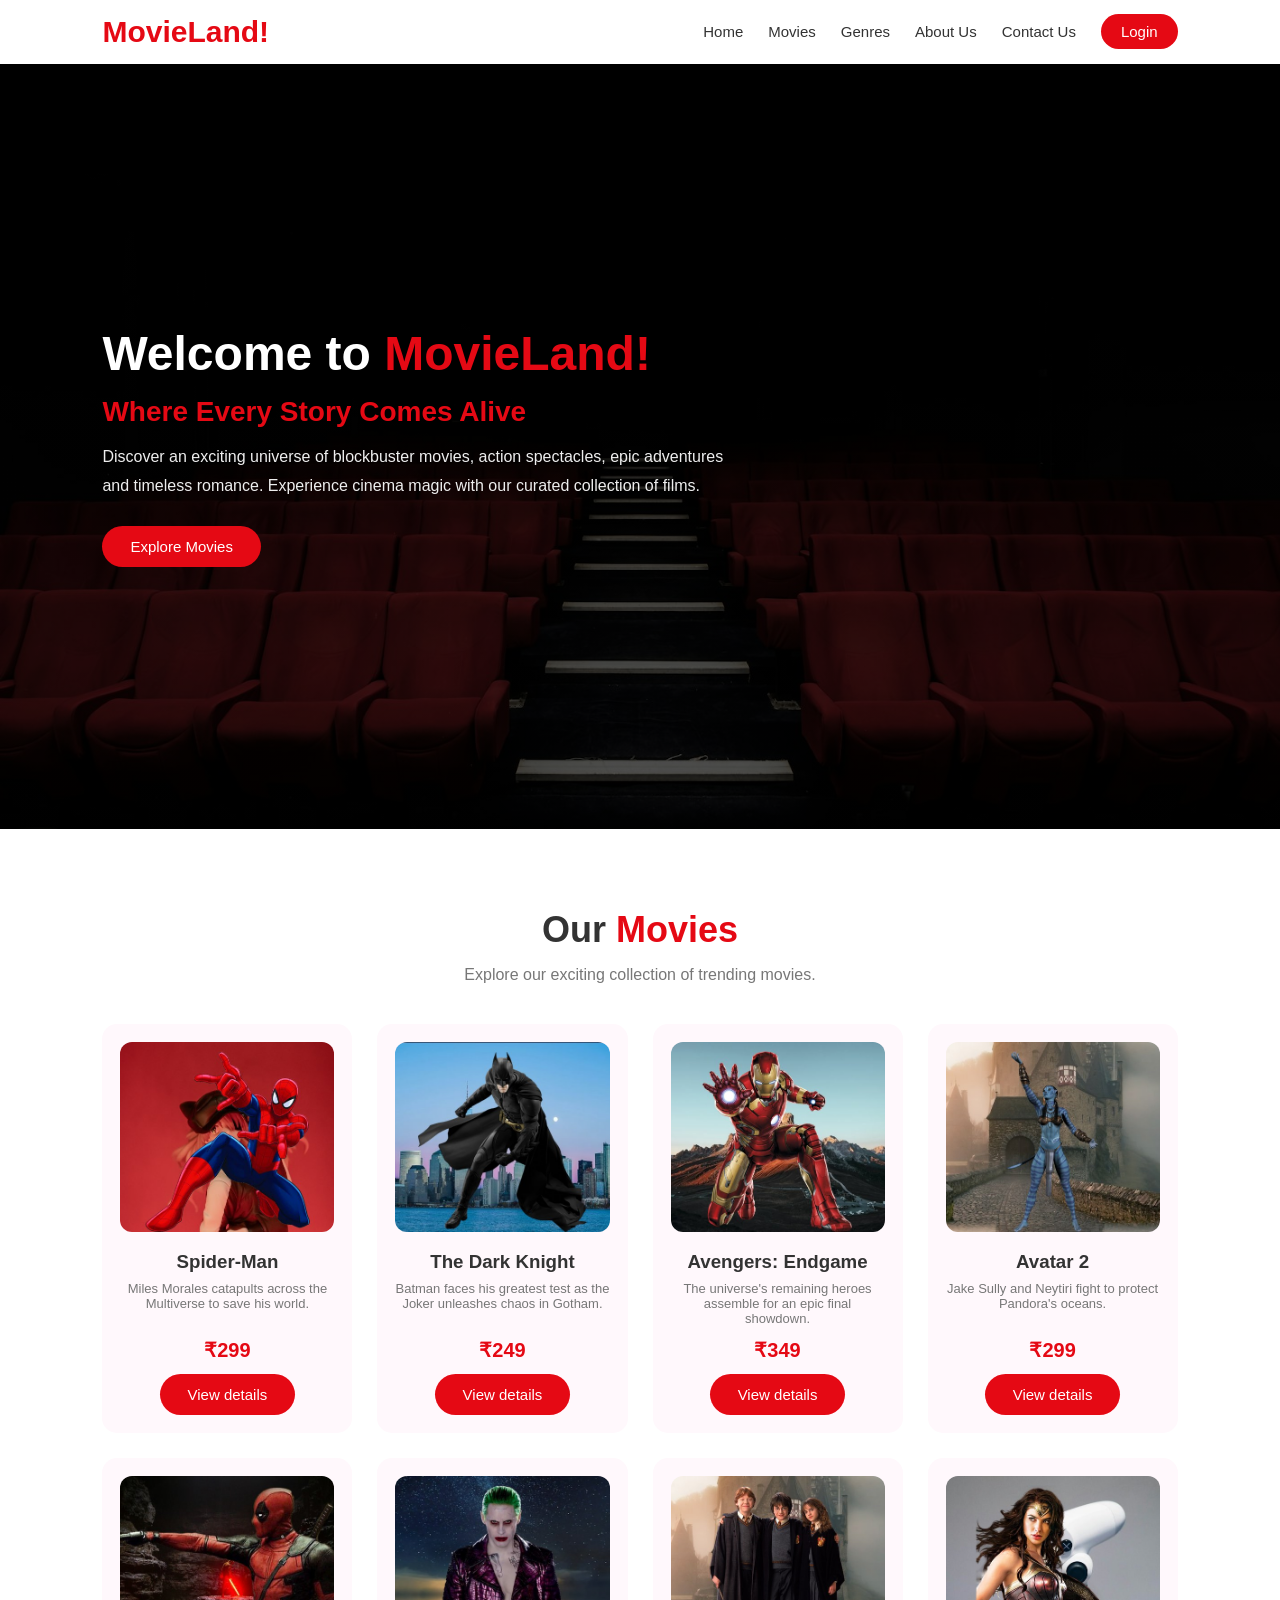
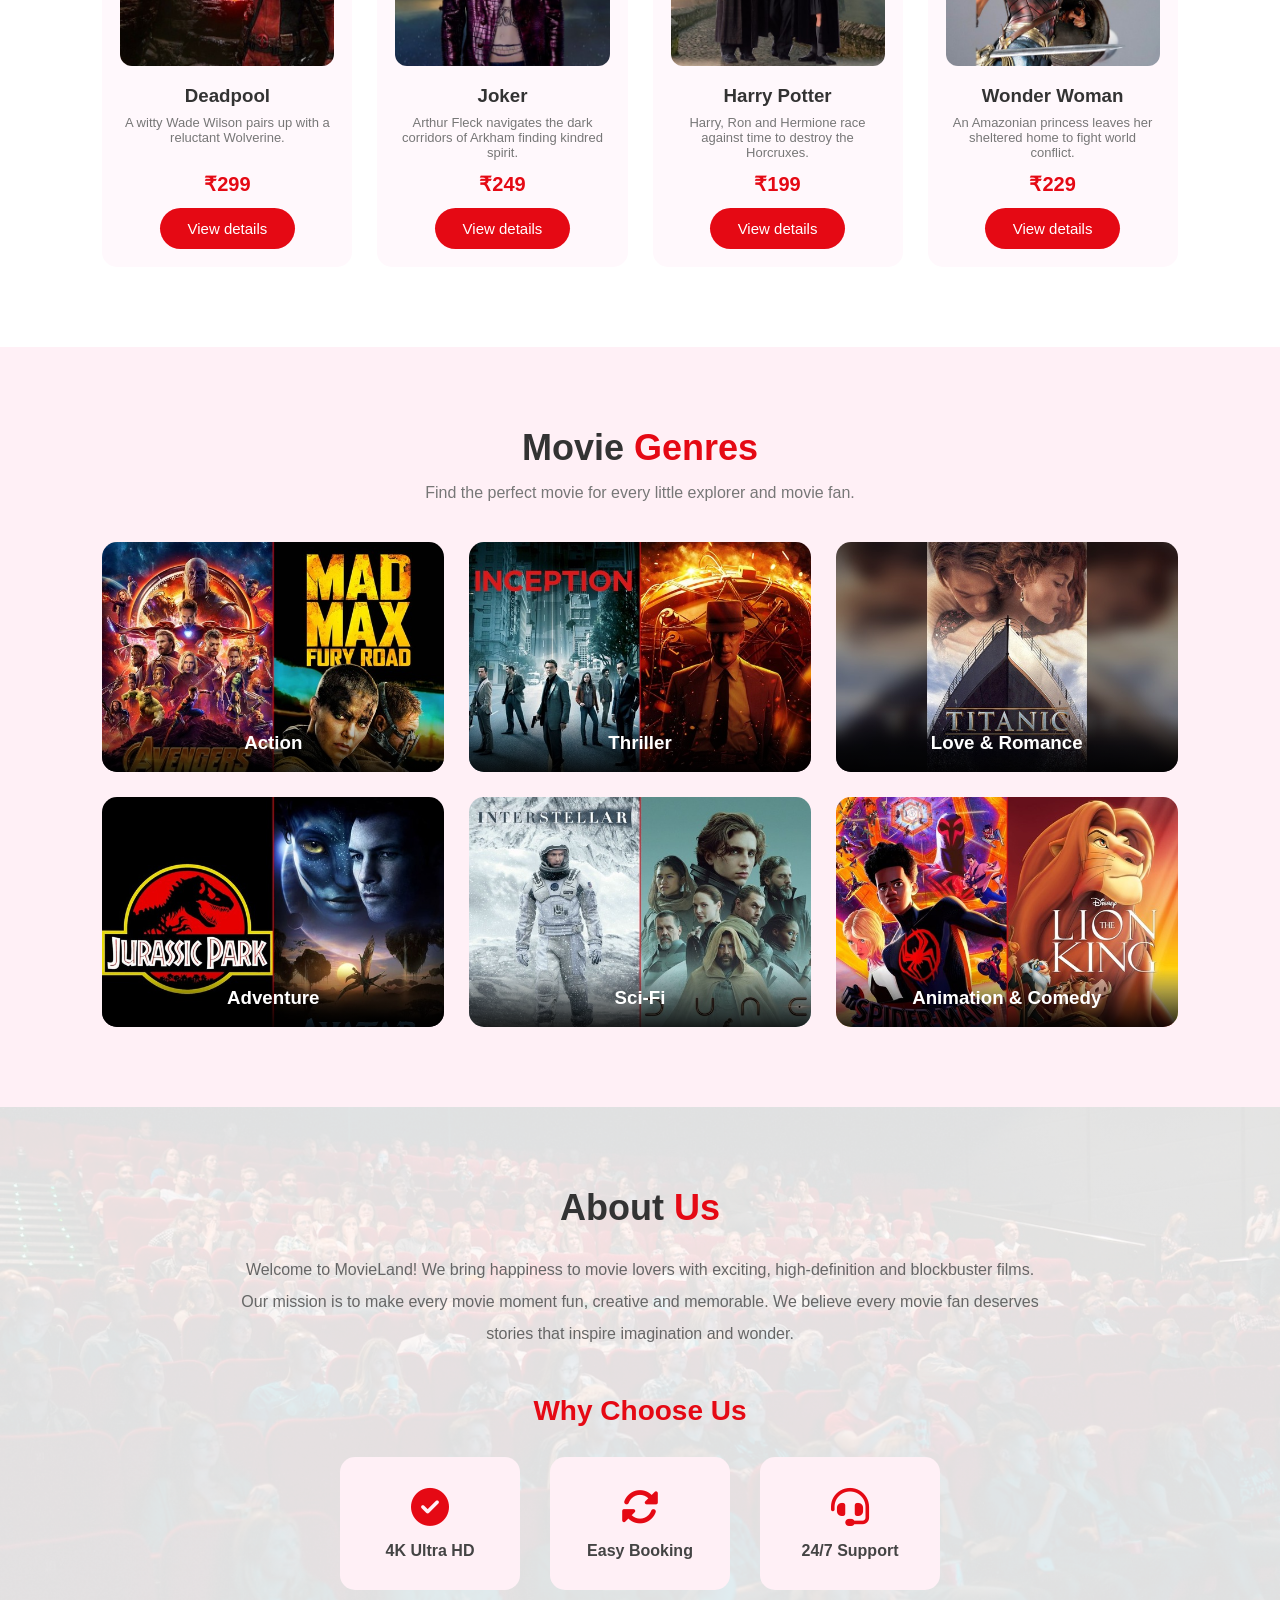
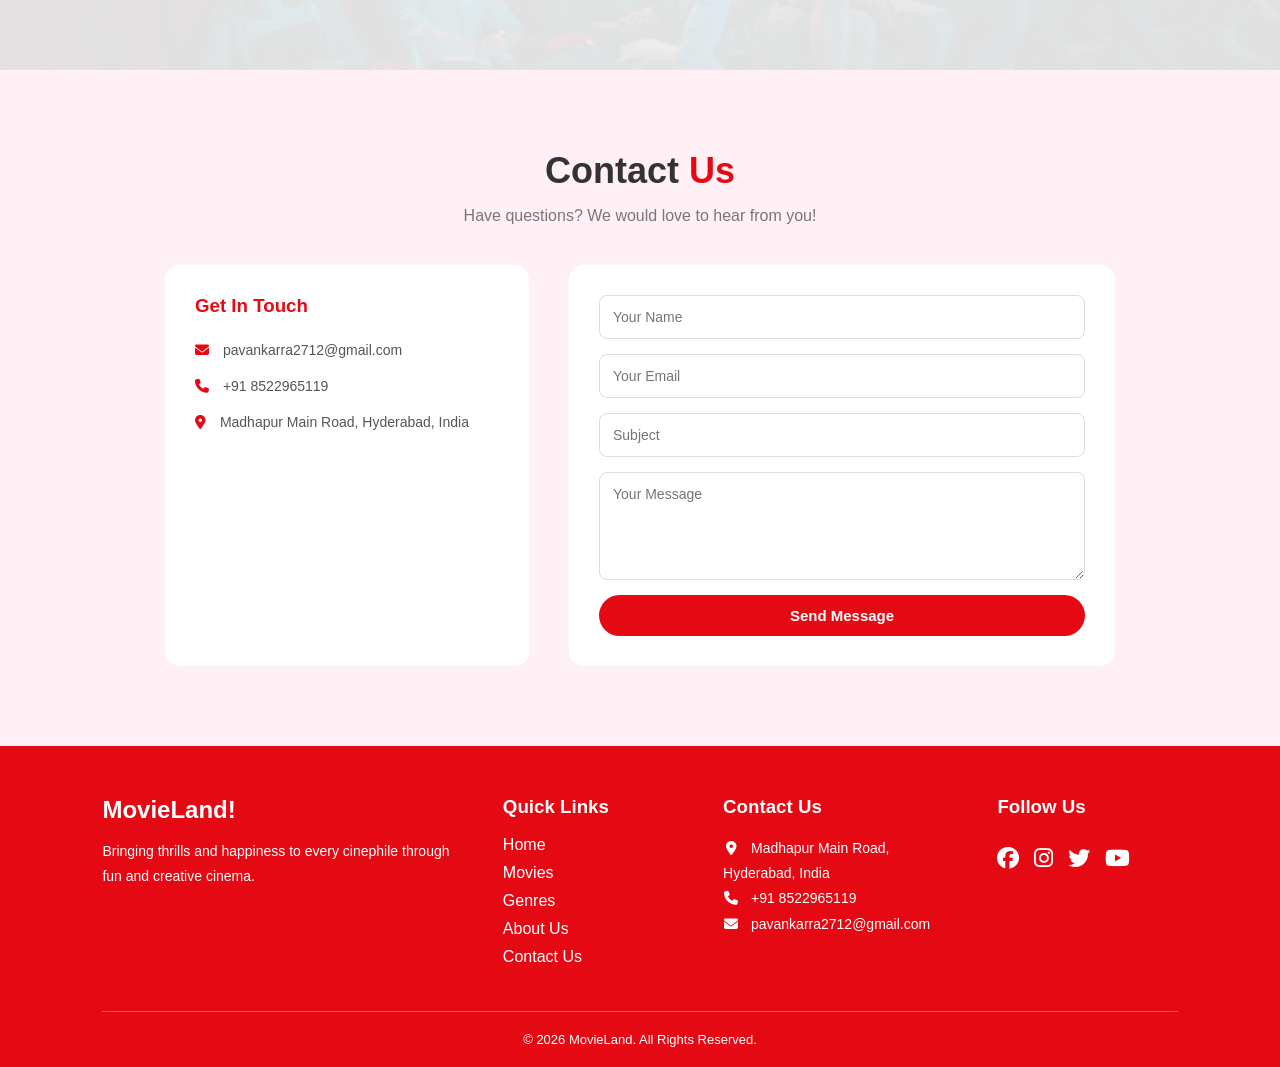
<file: index.html>
<!DOCTYPE html>
<html lang="en">
<head>
    <meta charset="UTF-8">
    <meta name="viewport" content="width=device-width, initial-scale=1.0">
    <title>MovieLand - The Ultimate Cinema Catalog</title>
    <link rel="stylesheet" href="style.css">
    <link rel="stylesheet" href="https://cdnjs.cloudflare.com/ajax/libs/font-awesome/6.5.2/css/all.min.css">
</head>

<body>

<nav class="navbar">
    <div class="logo"><b>MovieLand!</b></div>

    <input type="checkbox" id="menu-toggle">

    <label for="menu-toggle" class="menu-icon">
        <i class="fa-solid fa-bars"></i>
        <i class="fa-solid fa-xmark"></i>
    </label>

    <ul class="nav-links">
        <li><a href="#home">Home</a></li>
        <li><a href="#toys">Movies</a></li>
        <li><a href="#collections">Genres</a></li>
        <li><a href="#about">About Us</a></li>
        <li><a href="#contact">Contact Us</a></li>
        <li><a href="login.html" class="login-btn">Login</a></li>
    </ul>
</nav>


<section class="home" id="home">

    <div class="home-content">
        <h1>Welcome to <span>MovieLand!</span></h1>

        <h2>Where Every Story Comes Alive</h2>

        <p>
            Discover an exciting universe of blockbuster movies, action spectacles,
            epic adventures and timeless romance. Experience cinema magic with our
            curated collection of films.
        </p>

        <a href="#toys" class="btn">Explore Movies</a>
    </div>

</section>


<section class="toys" id="toys">

    <h2 class="heading">Our <span>Movies</span></h2>

    <p class="section-description">
        Explore our exciting collection of trending movies.
    </p>

    <div class="toy-container">

        <div class="toy-card">
            <img src="images/movie_spiderman.jpg" alt="Spider-Man">
            <h3>Spider-Man</h3>
            <p>Miles Morales catapults across the Multiverse to save his world.</p>
            <h4>₹299</h4>
            <a href="spiderman.html" class="btn">View details</a>
        </div>

        <div class="toy-card">
            <img src="images/movie_batman.jpg" alt="The Dark Knight">
            <h3>The Dark Knight</h3>
            <p>Batman faces his greatest test as the Joker unleashes chaos in Gotham.</p>
            <h4>₹249</h4>
            <a href="batman.html" class="btn">View details</a>
        </div>

        <div class="toy-card">
            <img src="images/movie_ironman.jpg" alt="Avengers: Endgame">
            <h3>Avengers: Endgame</h3>
            <p>The universe's remaining heroes assemble for an epic final showdown.</p>
            <h4>₹349</h4>
            <a href="avengers.html" class="btn">View details</a>
        </div>

        <div class="toy-card">
            <img src="images/movie_avatar.jpg" alt="Avatar: The Way of Water">
            <h3>Avatar 2</h3>
            <p>Jake Sully and Neytiri fight to protect Pandora's oceans.</p>
            <h4>₹299</h4>
            <a href="avatar.html" class="btn">View details</a>
        </div>

        <div class="toy-card">
            <img src="images/movie_deadpool.jpg" alt="Deadpool & Wolverine">
            <h3>Deadpool</h3>
            <p>A witty Wade Wilson pairs up with a reluctant Wolverine.</p>
            <h4>₹299</h4>
            <a href="deadpool.html" class="btn">View details</a>
        </div>

        <div class="toy-card">
            <img src="images/movie_joker.jpg" alt="Joker">
            <h3>Joker</h3>
            <p>Arthur Fleck navigates the dark corridors of Arkham finding kindred spirit.</p>
            <h4>₹249</h4>
            <a href="joker.html" class="btn">View details</a>
        </div>

        <div class="toy-card">
            <img src="images/movie_harrypotter.jpg" alt="Harry Potter">
            <h3>Harry Potter</h3>
            <p>Harry, Ron and Hermione race against time to destroy the Horcruxes.</p>
            <h4>₹199</h4>
            <a href="harrypotter.html" class="btn">View details</a>
        </div>

        <div class="toy-card">
            <img src="images/movie_wonderwoman.jpg" alt="Wonder Woman">
            <h3>Wonder Woman</h3>
            <p>An Amazonian princess leaves her sheltered home to fight world conflict.</p>
            <h4>₹229</h4>
            <a href="wonderwoman.html" class="btn">View details</a>
        </div>

    </div>
</section>

<section class="collections" id="collections">

    <h2 class="heading">Movie <span>Genres</span></h2>

    <p class="section-description">
        Find the perfect movie for every little explorer and movie fan.
    </p>

    <div class="collection-container">

        <div class="collection-card">
            <img src="images/genre_action.jpg" alt="Action Movies">
            <h3>Action</h3>
        </div>

        <div class="collection-card">
            <img src="images/genre_thriller.jpg" alt="Thriller Movies">
            <h3>Thriller</h3>
        </div>

        <div class="collection-card">
            <img src="images/genre_romance.jpg" alt="Love & Romance Movies">
            <h3>Love & Romance</h3>
        </div>

        <div class="collection-card">
            <img src="images/genre_adventure.jpg" alt="Adventure Movies">
            <h3>Adventure</h3>
        </div>

        <div class="collection-card">
            <img src="images/genre_scifi.jpg" alt="Sci-Fi Movies">
            <h3>Sci-Fi</h3>
        </div>

        <div class="collection-card">
            <img src="images/genre_animation.jpg" alt="Animation & Comedy Movies">
            <h3>Animation & Comedy</h3>
        </div>

    </div>
</section>


<!-- ABOUT US SECTION -->
<section class="about" id="about">

    <h2 class="heading">About <span>Us</span></h2>

    <div class="about-content">
        <p>
            Welcome to MovieLand! We bring happiness to movie lovers
            with exciting, high-definition and blockbuster films.

            Our mission is to make every movie moment fun,
            creative and memorable. We believe every movie fan
            deserves stories that inspire imagination and wonder.
        </p>
    </div>

    <!-- WHY CHOOSE US -->
    <div class="why-us">

        <h2>Why Choose Us</h2>

        <div class="features">

            <div class="feature">
                <span>
                    <i class="fa-solid fa-circle-check"></i>
                </span>
                <p>4K Ultra HD</p>
            </div>

            <div class="feature">
                <span>
                    <i class="fa-solid fa-rotate"></i>
                </span>
                <p>Easy Booking</p>
            </div>

            <div class="feature">
                <span>
                    <i class="fa-solid fa-headset"></i>
                </span>
                <p>24/7 Support</p>
            </div>

        </div>
    </div>

</section>


<!-- CONTACT SECTION -->
<section class="contact" id="contact">

    <h2 class="heading">Contact <span>Us</span></h2>

    <p class="section-description">
        Have questions? We would love to hear from you!
    </p>

    <div class="contact-container">

        <div class="contact-info">

            <h3>Get In Touch</h3>

            <p>
                <i class="fa-solid fa-envelope"></i>
                pavankarra2712@gmail.com
            </p>

            <p>
                <i class="fa-solid fa-phone"></i>
                +91 8522965119
            </p>

            <p>
                <i class="fa-solid fa-location-dot"></i>
                Madhapur Main Road, Hyderabad, India
            </p>

        </div>

        <form class="contact-form">

            <input type="text" placeholder="Your Name" required>

            <input type="email" placeholder="Your Email" required>

            <input type="text" placeholder="Subject">

            <textarea placeholder="Your Message" rows="5" required></textarea>

            <button type="submit" class="btn">Send Message</button>

        </form>

    </div>

</section>

<footer class="footer">

    <div class="footer-content">

        <div class="footer-box">
            <h2>MovieLand!</h2>
            <p>
                Bringing thrills and happiness to every cinephile
                through fun and creative cinema.
            </p>
        </div>

        <div class="footer-box">
            <h3>Quick Links</h3>
            <a href="#home">Home</a>
            <a href="#toys">Movies</a>
            <a href="#collections">Genres</a>
            <a href="#about">About Us</a>
            <a href="#contact">Contact Us</a>
        </div>

        <div class="footer-box">
            <h3>Contact Us</h3>
            <p><i class="fa-solid fa-location-dot"></i> Madhapur Main Road, Hyderabad, India</p>
            <p><i class="fa-solid fa-phone"></i> +91 8522965119</p>
            <p><i class="fa-solid fa-envelope"></i> pavankarra2712@gmail.com</p>
        </div>

        <div class="footer-box">
            <h3>Follow Us</h3>

            <div class="social-icons">
                <a href="#"><i class="fa-brands fa-facebook"></i></a>
                <a href="#"><i class="fa-brands fa-instagram"></i></a>
                <a href="#"><i class="fa-brands fa-twitter"></i></a>
                <a href="#"><i class="fa-brands fa-youtube"></i></a>
            </div>
        </div>

    </div>

    <div class="copyright">
        <p>©️ 2026 MovieLand. All Rights Reserved.</p>
    </div>

</footer>

<script>
    // Close mobile menu when an option is clicked or on scroll/swipe
    const menuToggle = document.getElementById('menu-toggle');
    const navLinks = document.querySelectorAll('.nav-links a');

    // 1. Hide menu when any nav option is clicked
    navLinks.forEach(link => {
        link.addEventListener('click', () => {
            if (menuToggle) {
                menuToggle.checked = false;
            }
        });
    });

    // 2. Hide menu when user scrolls down
    window.addEventListener('scroll', () => {
        if (menuToggle && menuToggle.checked) {
            menuToggle.checked = false;
        }
    });

    // 3. Hide menu when user swipes down on mobile touch screen
    let touchStartY = 0;
    window.addEventListener('touchstart', (e) => {
        touchStartY = e.touches[0].clientY;
    }, { passive: true });

    window.addEventListener('touchmove', (e) => {
        const touchCurrentY = e.touches[0].clientY;
        if (menuToggle && menuToggle.checked && (touchCurrentY - touchStartY > 15)) {
            menuToggle.checked = false;
        }
    }, { passive: true });

    // 4. Hide menu when tapping outside the navbar
    document.addEventListener('click', (e) => {
        if (menuToggle && menuToggle.checked && !e.target.closest('.navbar')) {
            menuToggle.checked = false;
        }
    });
</script>

</body>
</html>
</file>
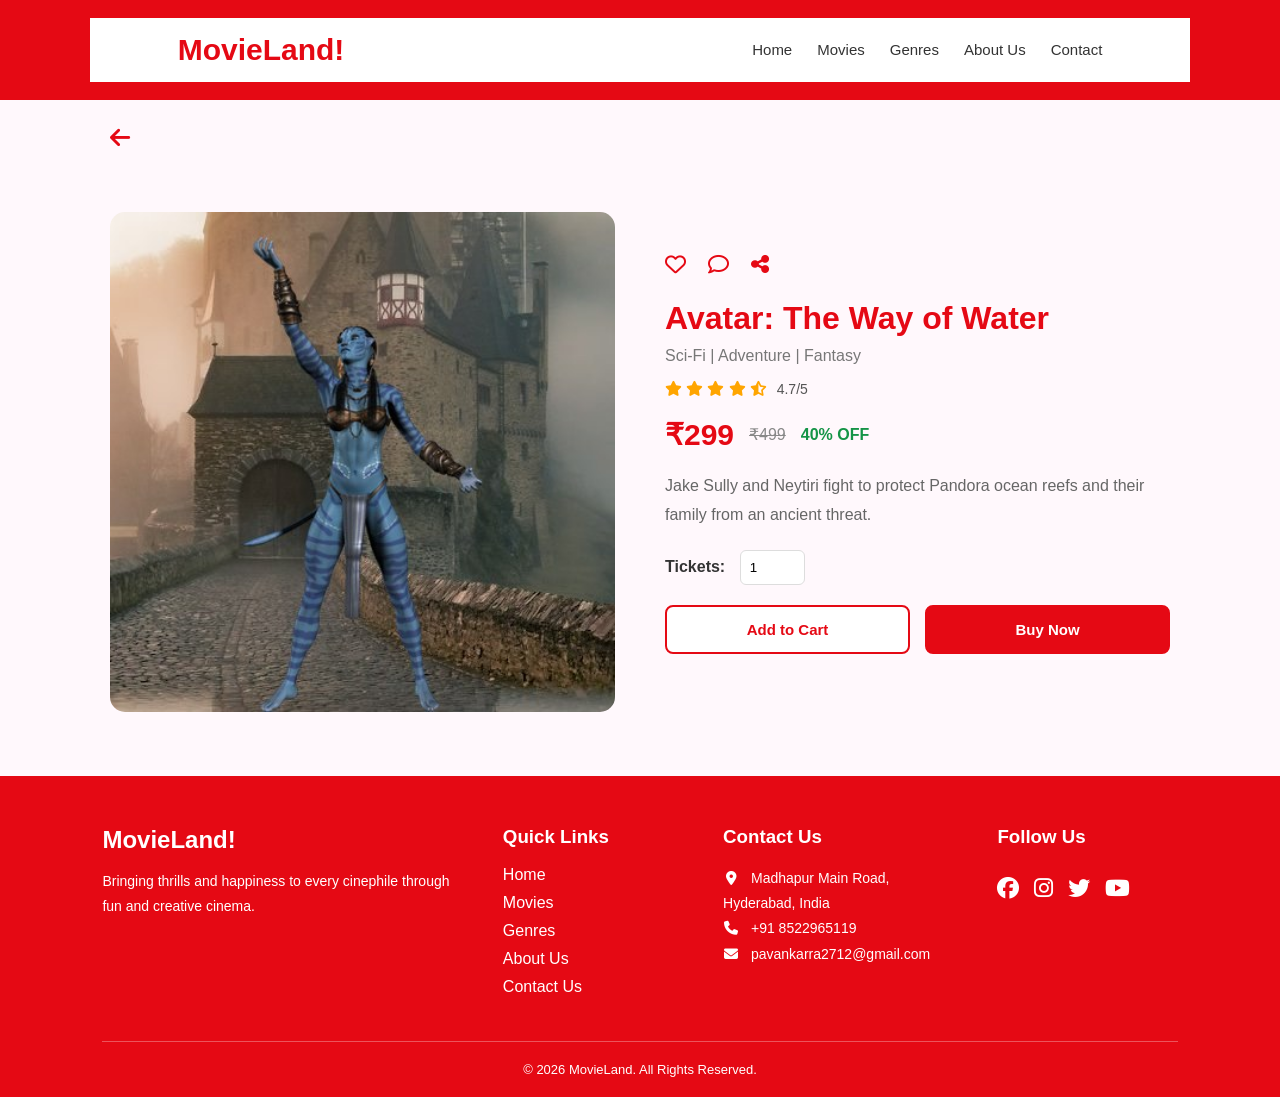
<file: avatar.html>
<!DOCTYPE html>
<html lang="en">

<head>
    <meta charset="UTF-8">
    <meta name="viewport" content="width=device-width, initial-scale=1.0">
    <title>MovieLand - Movie Details</title>
    <link rel="stylesheet" href="style.css">
    <link rel="stylesheet"
        href="https://cdnjs.cloudflare.com/ajax/libs/font-awesome/6.5.2/css/all.min.css">
</head>

<body>

    <header>
        <nav class="navbar">

            <h2 class="logo">
               MovieLand!
            </h2>

            <input type="checkbox" id="menu-toggle">

            <label for="menu-toggle" class="menu-icon">
                <i class="fa-solid fa-bars"></i>
                <i class="fa-solid fa-xmark"></i>
            </label>

            <ul class="nav-links">
                <li><a href="index.html">Home</a></li>
                <li><a href="index.html#toys">Movies</a></li>
                <li><a href="index.html#collections">Genres</a></li>
                <li><a href="index.html#about">About Us</a></li>
                <li><a href="contact.html">Contact</a></li>
            </ul>

        </nav>
    </header>


    <div class="goback">
        <a href="index.html">
            <i class="fa-solid fa-arrow-left"></i>
        </a>
    </div>


    <section class="product-container">

        <div class="product-image">
            <img id="toy-image" src="images/movie_avatar.jpg" alt="Avatar: The Way of Water">
        </div>

        <div class="product-details">

            <div class="brand">
                <i class="fa-regular fa-heart"></i>
                <i class="fa-regular fa-comment"></i>
                <i class="fa-solid fa-share-nodes"></i>
            </div>

            <h1 id="toy-name">Avatar: The Way of Water</h1>

            <p class="subtitle" id="toy-subtitle">
                Sci-Fi | Adventure | Fantasy
            </p>

            <div class="rating">
                <span>
                    <i class="fa-solid fa-star"></i>
                    <i class="fa-solid fa-star"></i>
                    <i class="fa-solid fa-star"></i>
                    <i class="fa-solid fa-star"></i>
                    <i class="fa-solid fa-star-half-stroke"></i>
                </span>

                <p>4.7/5</p>
            </div>

            <div class="price">
                <h2 id="toy-price">₹299</h2>
                <del id="old-price">₹499</del>
                <span class="discount" id="discount">40% OFF</span>
            </div>

            <p class="description" id="toy-description">
                Jake Sully and Neytiri fight to protect Pandora ocean reefs and their family from an ancient threat.
            </p>

            <div class="quantity">
                <label for="tickets">Tickets:</label>
                <input type="number" id="tickets" value="1" min="1" max="10">
            </div>

            <div class="buttons">

                <button class="cart-btn" onclick="addToCart()">
                    Add to Cart
                </button>

                <button class="buy-btn" onclick="buyNow()">
                    Buy Now
                </button>

            </div>

        </div>

    </section>

    <footer class="footer" id="contact">

        <div class="footer-content">

            <div class="footer-box">
                <h2>MovieLand!</h2>
                <p>
                    Bringing thrills and happiness to every cinephile
                    through fun and creative cinema.
                </p>
            </div>

            <div class="footer-box">
                <h3>Quick Links</h3>
                <a href="index.html#home">Home</a>
                <a href="index.html#toys">Movies</a>
                <a href="index.html#collections">Genres</a>
                <a href="index.html#about">About Us</a>
                <a href="contact.html">Contact Us</a>
            </div>

            <div class="footer-box">
                <h3>Contact Us</h3>
                <p><i class="fa-solid fa-location-dot"></i> Madhapur Main Road, Hyderabad, India</p>
                <p><i class="fa-solid fa-phone"></i> +91 8522965119</p>
                <p><i class="fa-solid fa-envelope"></i> pavankarra2712@gmail.com</p>
            </div>

            <div class="footer-box">
                <h3>Follow Us</h3>

                <div class="social-icons">
                    <a href="#"><i class="fa-brands fa-facebook"></i></a>
                    <a href="#"><i class="fa-brands fa-instagram"></i></a>
                    <a href="#"><i class="fa-brands fa-twitter"></i></a>
                    <a href="#"><i class="fa-brands fa-youtube"></i></a>
                </div>
            </div>

        </div>

        <div class="copyright">
            <p>©️ 2026 MovieLand. All Rights Reserved.</p>
        </div>

    </footer>

    <script>
        function addToCart() {
            alert("Added to cart successfully!");
        }

        function buyNow() {
            alert("Proceeding to ticket booking!");
        }

        // Close mobile menu when an option is clicked or on scroll/swipe
        const menuToggle = document.getElementById('menu-toggle');
        const navLinks = document.querySelectorAll('.nav-links a');

        navLinks.forEach(link => {
            link.addEventListener('click', () => {
                if (menuToggle) {
                    menuToggle.checked = false;
                }
            });
        });

        window.addEventListener('scroll', () => {
            if (menuToggle && menuToggle.checked) {
                menuToggle.checked = false;
            }
        });

        let touchStartY = 0;
        window.addEventListener('touchstart', (e) => {
            touchStartY = e.touches[0].clientY;
        }, { passive: true });

        window.addEventListener('touchmove', (e) => {
            const touchCurrentY = e.touches[0].clientY;
            if (menuToggle && menuToggle.checked && (touchCurrentY - touchStartY > 15)) {
                menuToggle.checked = false;
            }
        }, { passive: true });

        document.addEventListener('click', (e) => {
            if (menuToggle && menuToggle.checked && !e.target.closest('.navbar')) {
                menuToggle.checked = false;
            }
        });

    </script>

</body>
</html>
</file>
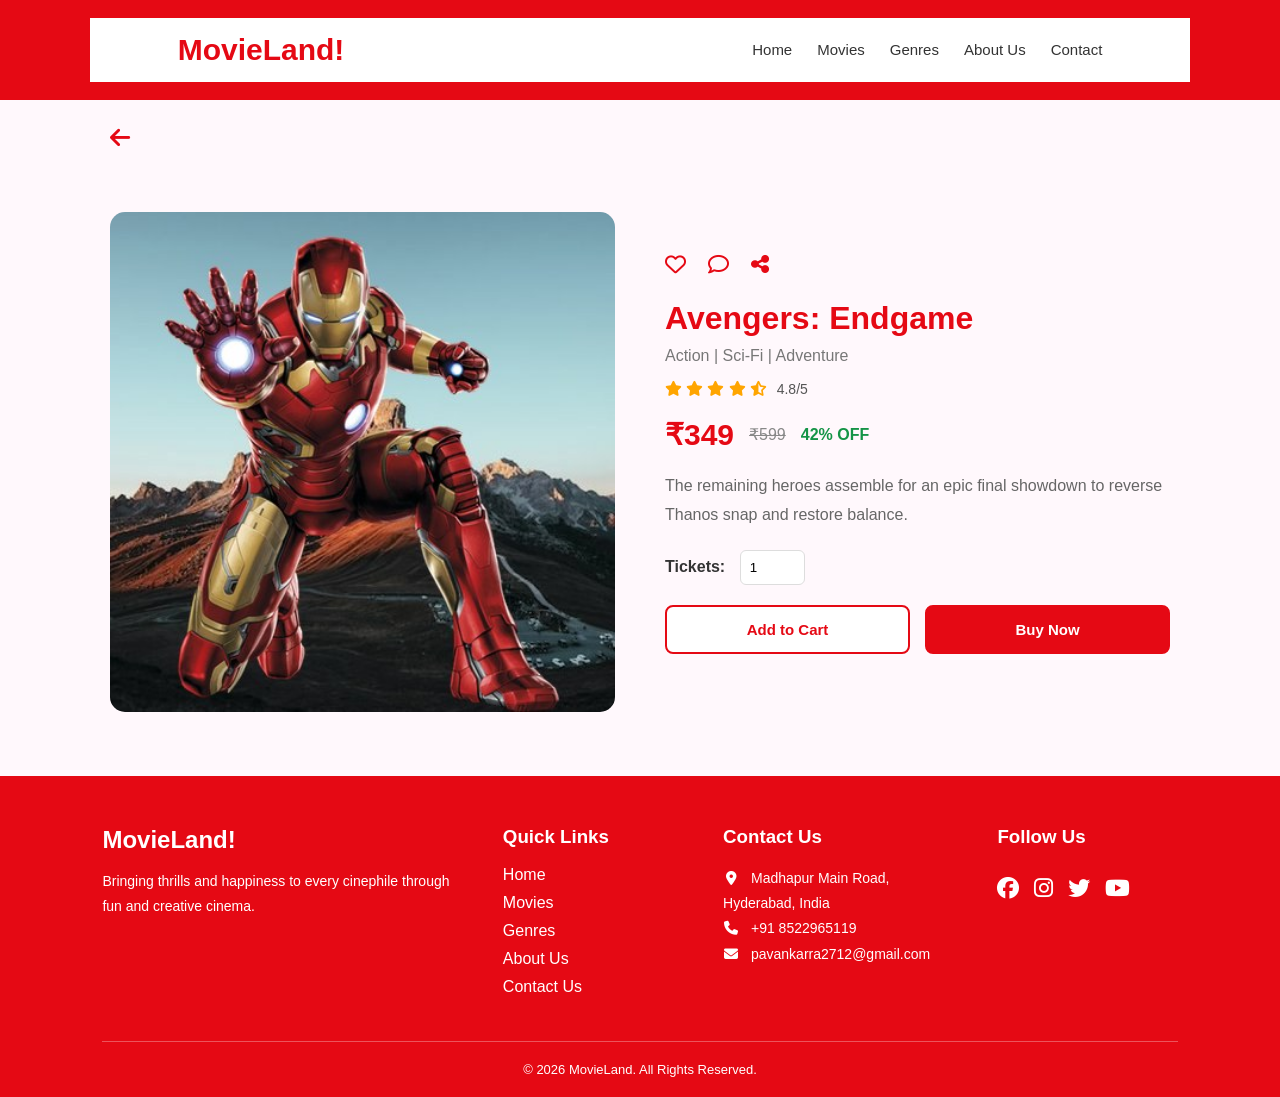
<file: avengers.html>
<!DOCTYPE html>
<html lang="en">

<head>
    <meta charset="UTF-8">
    <meta name="viewport" content="width=device-width, initial-scale=1.0">
    <title>MovieLand - Movie Details</title>
    <link rel="stylesheet" href="style.css">
    <link rel="stylesheet"
        href="https://cdnjs.cloudflare.com/ajax/libs/font-awesome/6.5.2/css/all.min.css">
</head>

<body>

    <header>
        <nav class="navbar">

            <h2 class="logo">
               MovieLand!
            </h2>

            <input type="checkbox" id="menu-toggle">

            <label for="menu-toggle" class="menu-icon">
                <i class="fa-solid fa-bars"></i>
                <i class="fa-solid fa-xmark"></i>
            </label>

            <ul class="nav-links">
                <li><a href="index.html">Home</a></li>
                <li><a href="index.html#toys">Movies</a></li>
                <li><a href="index.html#collections">Genres</a></li>
                <li><a href="index.html#about">About Us</a></li>
                <li><a href="contact.html">Contact</a></li>
            </ul>

        </nav>
    </header>


    <div class="goback">
        <a href="index.html">
            <i class="fa-solid fa-arrow-left"></i>
        </a>
    </div>


    <section class="product-container">

        <div class="product-image">
            <img id="toy-image" src="images/movie_ironman.jpg" alt="Avengers: Endgame">
        </div>

        <div class="product-details">

            <div class="brand">
                <i class="fa-regular fa-heart"></i>
                <i class="fa-regular fa-comment"></i>
                <i class="fa-solid fa-share-nodes"></i>
            </div>

            <h1 id="toy-name">Avengers: Endgame</h1>

            <p class="subtitle" id="toy-subtitle">
                Action | Sci-Fi | Adventure
            </p>

            <div class="rating">
                <span>
                    <i class="fa-solid fa-star"></i>
                    <i class="fa-solid fa-star"></i>
                    <i class="fa-solid fa-star"></i>
                    <i class="fa-solid fa-star"></i>
                    <i class="fa-solid fa-star-half-stroke"></i>
                </span>

                <p>4.8/5</p>
            </div>

            <div class="price">
                <h2 id="toy-price">₹349</h2>
                <del id="old-price">₹599</del>
                <span class="discount" id="discount">42% OFF</span>
            </div>

            <p class="description" id="toy-description">
                The remaining heroes assemble for an epic final showdown to reverse Thanos snap and restore balance.
            </p>

            <div class="quantity">
                <label for="tickets">Tickets:</label>
                <input type="number" id="tickets" value="1" min="1" max="10">
            </div>

            <div class="buttons">

                <button class="cart-btn" onclick="addToCart()">
                    Add to Cart
                </button>

                <button class="buy-btn" onclick="buyNow()">
                    Buy Now
                </button>

            </div>

        </div>

    </section>

    <footer class="footer" id="contact">

        <div class="footer-content">

            <div class="footer-box">
                <h2>MovieLand!</h2>
                <p>
                    Bringing thrills and happiness to every cinephile
                    through fun and creative cinema.
                </p>
            </div>

            <div class="footer-box">
                <h3>Quick Links</h3>
                <a href="index.html#home">Home</a>
                <a href="index.html#toys">Movies</a>
                <a href="index.html#collections">Genres</a>
                <a href="index.html#about">About Us</a>
                <a href="contact.html">Contact Us</a>
            </div>

            <div class="footer-box">
                <h3>Contact Us</h3>
                <p><i class="fa-solid fa-location-dot"></i> Madhapur Main Road, Hyderabad, India</p>
                <p><i class="fa-solid fa-phone"></i> +91 8522965119</p>
                <p><i class="fa-solid fa-envelope"></i> pavankarra2712@gmail.com</p>
            </div>

            <div class="footer-box">
                <h3>Follow Us</h3>

                <div class="social-icons">
                    <a href="#"><i class="fa-brands fa-facebook"></i></a>
                    <a href="#"><i class="fa-brands fa-instagram"></i></a>
                    <a href="#"><i class="fa-brands fa-twitter"></i></a>
                    <a href="#"><i class="fa-brands fa-youtube"></i></a>
                </div>
            </div>

        </div>

        <div class="copyright">
            <p>©️ 2026 MovieLand. All Rights Reserved.</p>
        </div>

    </footer>

    <script>
        function addToCart() {
            alert("Added to cart successfully!");
        }

        function buyNow() {
            alert("Proceeding to ticket booking!");
        }

        // Close mobile menu when an option is clicked or on scroll/swipe
        const menuToggle = document.getElementById('menu-toggle');
        const navLinks = document.querySelectorAll('.nav-links a');

        navLinks.forEach(link => {
            link.addEventListener('click', () => {
                if (menuToggle) {
                    menuToggle.checked = false;
                }
            });
        });

        window.addEventListener('scroll', () => {
            if (menuToggle && menuToggle.checked) {
                menuToggle.checked = false;
            }
        });

        let touchStartY = 0;
        window.addEventListener('touchstart', (e) => {
            touchStartY = e.touches[0].clientY;
        }, { passive: true });

        window.addEventListener('touchmove', (e) => {
            const touchCurrentY = e.touches[0].clientY;
            if (menuToggle && menuToggle.checked && (touchCurrentY - touchStartY > 15)) {
                menuToggle.checked = false;
            }
        }, { passive: true });

        document.addEventListener('click', (e) => {
            if (menuToggle && menuToggle.checked && !e.target.closest('.navbar')) {
                menuToggle.checked = false;
            }
        });

    </script>

</body>
</html>
</file>
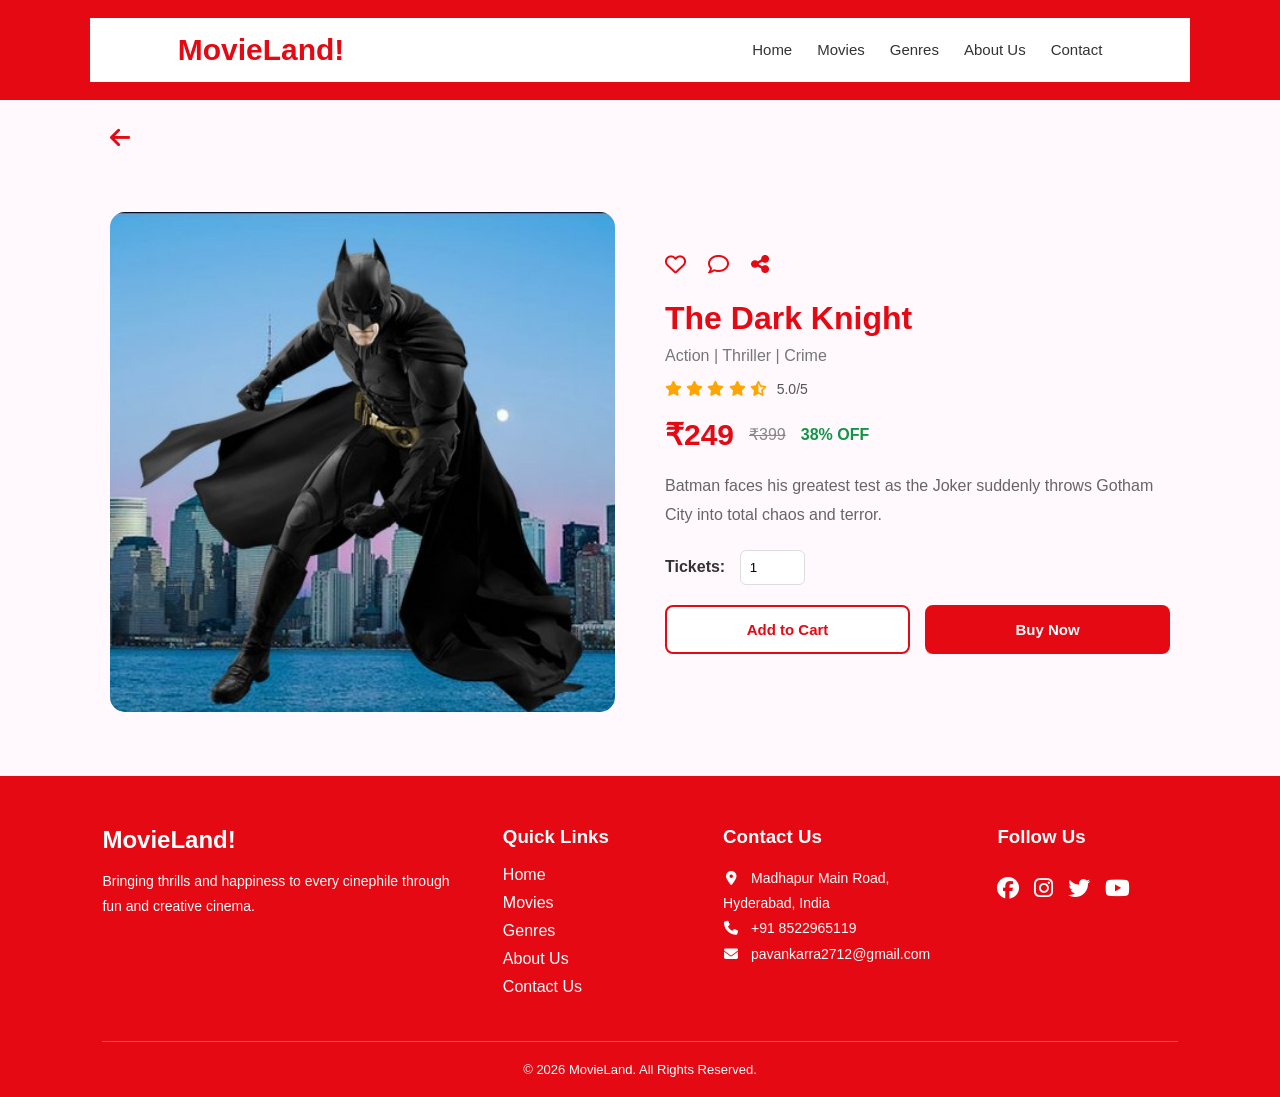
<file: batman.html>
<!DOCTYPE html>
<html lang="en">

<head>
    <meta charset="UTF-8">
    <meta name="viewport" content="width=device-width, initial-scale=1.0">
    <title>MovieLand - Movie Details</title>
    <link rel="stylesheet" href="style.css">
    <link rel="stylesheet"
        href="https://cdnjs.cloudflare.com/ajax/libs/font-awesome/6.5.2/css/all.min.css">
</head>

<body>

    <header>
        <nav class="navbar">

            <h2 class="logo">
               MovieLand!
            </h2>

            <input type="checkbox" id="menu-toggle">

            <label for="menu-toggle" class="menu-icon">
                <i class="fa-solid fa-bars"></i>
                <i class="fa-solid fa-xmark"></i>
            </label>

            <ul class="nav-links">
                <li><a href="index.html">Home</a></li>
                <li><a href="index.html#toys">Movies</a></li>
                <li><a href="index.html#collections">Genres</a></li>
                <li><a href="index.html#about">About Us</a></li>
                <li><a href="contact.html">Contact</a></li>
            </ul>

        </nav>
    </header>


    <div class="goback">
        <a href="index.html">
            <i class="fa-solid fa-arrow-left"></i>
        </a>
    </div>


    <section class="product-container">

        <div class="product-image">
            <img id="toy-image" src="images/movie_batman.jpg" alt="The Dark Knight">
        </div>

        <div class="product-details">

            <div class="brand">
                <i class="fa-regular fa-heart"></i>
                <i class="fa-regular fa-comment"></i>
                <i class="fa-solid fa-share-nodes"></i>
            </div>

            <h1 id="toy-name">The Dark Knight</h1>

            <p class="subtitle" id="toy-subtitle">
                Action | Thriller | Crime
            </p>

            <div class="rating">
                <span>
                    <i class="fa-solid fa-star"></i>
                    <i class="fa-solid fa-star"></i>
                    <i class="fa-solid fa-star"></i>
                    <i class="fa-solid fa-star"></i>
                    <i class="fa-solid fa-star-half-stroke"></i>
                </span>

                <p>5.0/5</p>
            </div>

            <div class="price">
                <h2 id="toy-price">₹249</h2>
                <del id="old-price">₹399</del>
                <span class="discount" id="discount">38% OFF</span>
            </div>

            <p class="description" id="toy-description">
                Batman faces his greatest test as the Joker suddenly throws Gotham City into total chaos and terror.
            </p>

            <div class="quantity">
                <label for="tickets">Tickets:</label>
                <input type="number" id="tickets" value="1" min="1" max="10">
            </div>

            <div class="buttons">

                <button class="cart-btn" onclick="addToCart()">
                    Add to Cart
                </button>

                <button class="buy-btn" onclick="buyNow()">
                    Buy Now
                </button>

            </div>

        </div>

    </section>

    <footer class="footer" id="contact">

        <div class="footer-content">

            <div class="footer-box">
                <h2>MovieLand!</h2>
                <p>
                    Bringing thrills and happiness to every cinephile
                    through fun and creative cinema.
                </p>
            </div>

            <div class="footer-box">
                <h3>Quick Links</h3>
                <a href="index.html#home">Home</a>
                <a href="index.html#toys">Movies</a>
                <a href="index.html#collections">Genres</a>
                <a href="index.html#about">About Us</a>
                <a href="contact.html">Contact Us</a>
            </div>

            <div class="footer-box">
                <h3>Contact Us</h3>
                <p><i class="fa-solid fa-location-dot"></i> Madhapur Main Road, Hyderabad, India</p>
                <p><i class="fa-solid fa-phone"></i> +91 8522965119</p>
                <p><i class="fa-solid fa-envelope"></i> pavankarra2712@gmail.com</p>
            </div>

            <div class="footer-box">
                <h3>Follow Us</h3>

                <div class="social-icons">
                    <a href="#"><i class="fa-brands fa-facebook"></i></a>
                    <a href="#"><i class="fa-brands fa-instagram"></i></a>
                    <a href="#"><i class="fa-brands fa-twitter"></i></a>
                    <a href="#"><i class="fa-brands fa-youtube"></i></a>
                </div>
            </div>

        </div>

        <div class="copyright">
            <p>©️ 2026 MovieLand. All Rights Reserved.</p>
        </div>

    </footer>

    <script>
        function addToCart() {
            alert("Added to cart successfully!");
        }

        function buyNow() {
            alert("Proceeding to ticket booking!");
        }

        // Close mobile menu when an option is clicked or on scroll/swipe
        const menuToggle = document.getElementById('menu-toggle');
        const navLinks = document.querySelectorAll('.nav-links a');

        navLinks.forEach(link => {
            link.addEventListener('click', () => {
                if (menuToggle) {
                    menuToggle.checked = false;
                }
            });
        });

        window.addEventListener('scroll', () => {
            if (menuToggle && menuToggle.checked) {
                menuToggle.checked = false;
            }
        });

        let touchStartY = 0;
        window.addEventListener('touchstart', (e) => {
            touchStartY = e.touches[0].clientY;
        }, { passive: true });

        window.addEventListener('touchmove', (e) => {
            const touchCurrentY = e.touches[0].clientY;
            if (menuToggle && menuToggle.checked && (touchCurrentY - touchStartY > 15)) {
                menuToggle.checked = false;
            }
        }, { passive: true });

        document.addEventListener('click', (e) => {
            if (menuToggle && menuToggle.checked && !e.target.closest('.navbar')) {
                menuToggle.checked = false;
            }
        });

    </script>

</body>
</html>
</file>
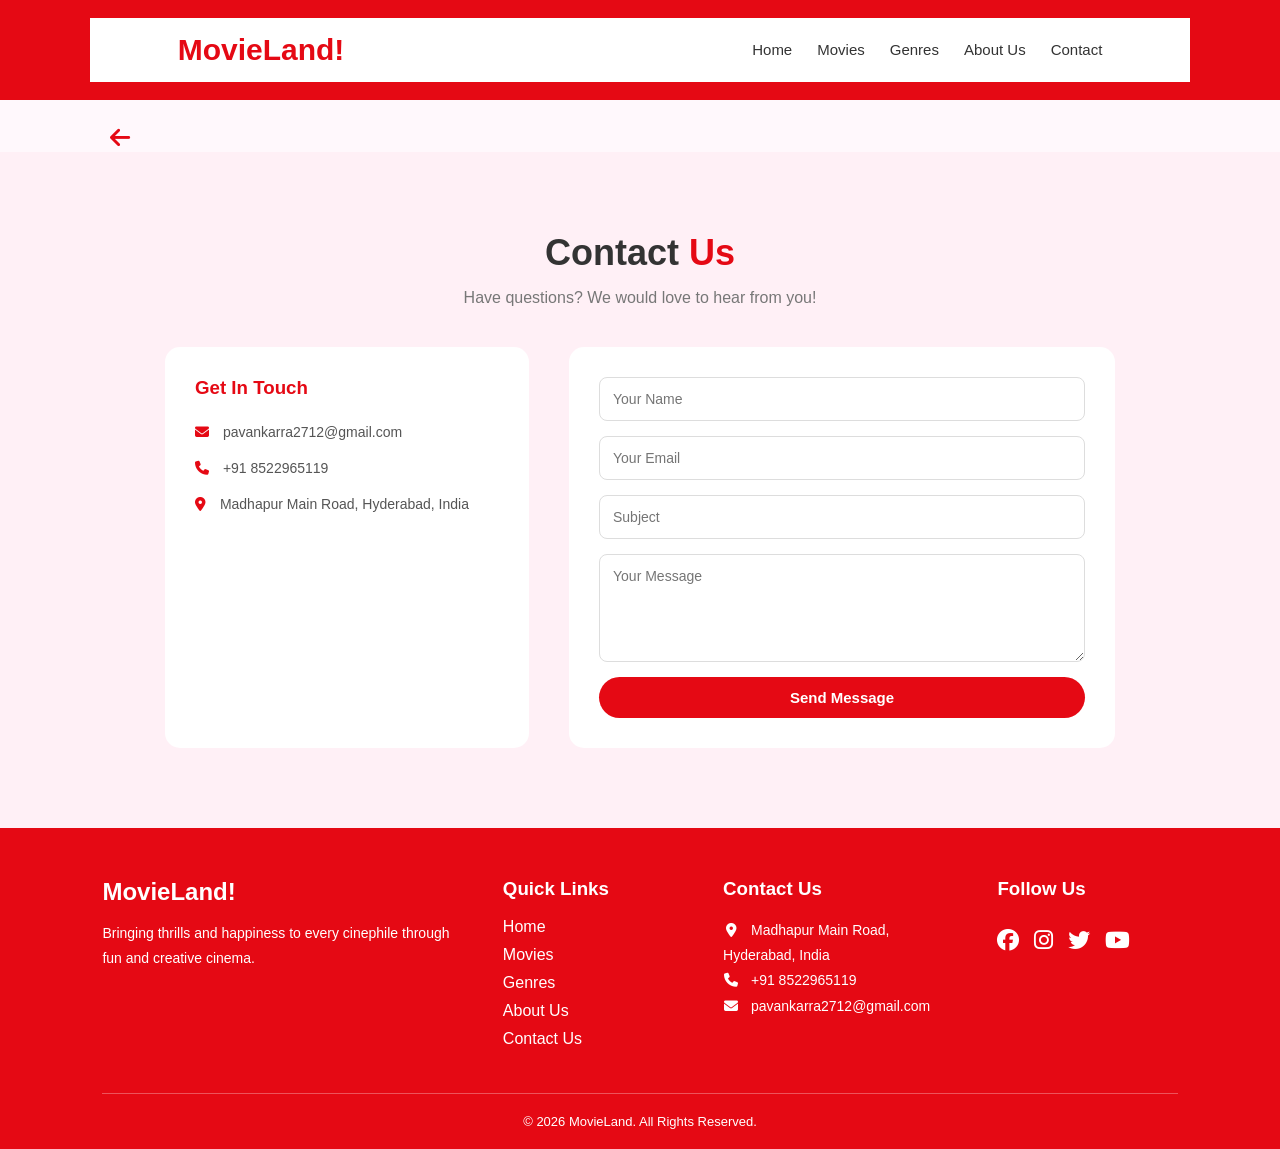
<file: contact.html>
<!DOCTYPE html>
<html lang="en">
<head>
    <meta charset="UTF-8">
    <meta name="viewport" content="width=device-width, initial-scale=1.0">
    <title>MovieLand - Contact Us</title>
    <link rel="stylesheet" href="style.css">
    <link rel="stylesheet" href="https://cdnjs.cloudflare.com/ajax/libs/font-awesome/6.5.2/css/all.min.css">
</head>

<body>

<header>
    <nav class="navbar">
        <h2 class="logo">
           MovieLand!
        </h2>

        <input type="checkbox" id="menu-toggle">

        <label for="menu-toggle" class="menu-icon">
            <i class="fa-solid fa-bars"></i>
            <i class="fa-solid fa-xmark"></i>
        </label>

        <ul class="nav-links">
            <li><a href="index.html">Home</a></li>
            <li><a href="index.html#toys">Movies</a></li>
            <li><a href="index.html#collections">Genres</a></li>
            <li><a href="index.html#about">About Us</a></li>
            <li><a href="contact.html">Contact</a></li>
        </ul>
    </nav>
</header>

<div class="goback">
    <a href="index.html">
        <i class="fa-solid fa-arrow-left"></i>
    </a>
</div>

<section class="contact">

    <h2 class="heading">Contact <span>Us</span></h2>

    <p class="section-description">
        Have questions? We would love to hear from you!
    </p>

    <div class="contact-container">

        <div class="contact-info">

            <h3>Get In Touch</h3>

            <p>
                <i class="fa-solid fa-envelope"></i>
                pavankarra2712@gmail.com
            </p>

            <p>
                <i class="fa-solid fa-phone"></i>
                +91 8522965119
            </p>

            <p>
                <i class="fa-solid fa-location-dot"></i>
                Madhapur Main Road, Hyderabad, India
            </p>

        </div>

        <form class="contact-form">

            <input type="text" placeholder="Your Name" required>

            <input type="email" placeholder="Your Email" required>

            <input type="text" placeholder="Subject">

            <textarea placeholder="Your Message" rows="5" required></textarea>

            <button type="submit" class="btn">Send Message</button>

        </form>

    </div>

</section>

<footer class="footer" id="contact">

    <div class="footer-content">

        <div class="footer-box">
            <h2>MovieLand!</h2>
            <p>
                Bringing thrills and happiness to every cinephile
                through fun and creative cinema.
            </p>
        </div>

        <div class="footer-box">
            <h3>Quick Links</h3>
            <a href="index.html#home">Home</a>
            <a href="index.html#toys">Movies</a>
            <a href="index.html#collections">Genres</a>
            <a href="index.html#about">About Us</a>
            <a href="contact.html">Contact Us</a>
        </div>

        <div class="footer-box">
            <h3>Contact Us</h3>
            <p><i class="fa-solid fa-location-dot"></i> Madhapur Main Road, Hyderabad, India</p>
            <p><i class="fa-solid fa-phone"></i> +91 8522965119</p>
            <p><i class="fa-solid fa-envelope"></i> pavankarra2712@gmail.com</p>
        </div>

        <div class="footer-box">
            <h3>Follow Us</h3>

            <div class="social-icons">
                <a href="#"><i class="fa-brands fa-facebook"></i></a>
                <a href="#"><i class="fa-brands fa-instagram"></i></a>
                <a href="#"><i class="fa-brands fa-twitter"></i></a>
                <a href="#"><i class="fa-brands fa-youtube"></i></a>
            </div>
        </div>

    </div>

    <div class="copyright">
        <p>©️ 2026 MovieLand. All Rights Reserved.</p>
    </div>

</footer>

<script>
    // Close mobile menu when an option is clicked or on scroll/swipe
    const menuToggle = document.getElementById('menu-toggle');
    const navLinks = document.querySelectorAll('.nav-links a');

    // 1. Hide menu when any nav option is clicked
    navLinks.forEach(link => {
        link.addEventListener('click', () => {
            if (menuToggle) {
                menuToggle.checked = false;
            }
        });
    });

    // 2. Hide menu when user scrolls down
    window.addEventListener('scroll', () => {
        if (menuToggle && menuToggle.checked) {
            menuToggle.checked = false;
        }
    });

    // 3. Hide menu when user swipes down on mobile touch screen
    let touchStartY = 0;
    window.addEventListener('touchstart', (e) => {
        touchStartY = e.touches[0].clientY;
    }, { passive: true });

    window.addEventListener('touchmove', (e) => {
        const touchCurrentY = e.touches[0].clientY;
        if (menuToggle && menuToggle.checked && (touchCurrentY - touchStartY > 15)) {
            menuToggle.checked = false;
        }
    }, { passive: true });

    // 4. Hide menu when tapping outside the navbar
    document.addEventListener('click', (e) => {
        if (menuToggle && menuToggle.checked && !e.target.closest('.navbar')) {
            menuToggle.checked = false;
        }
    });
</script>

</body>
</html>
</file>
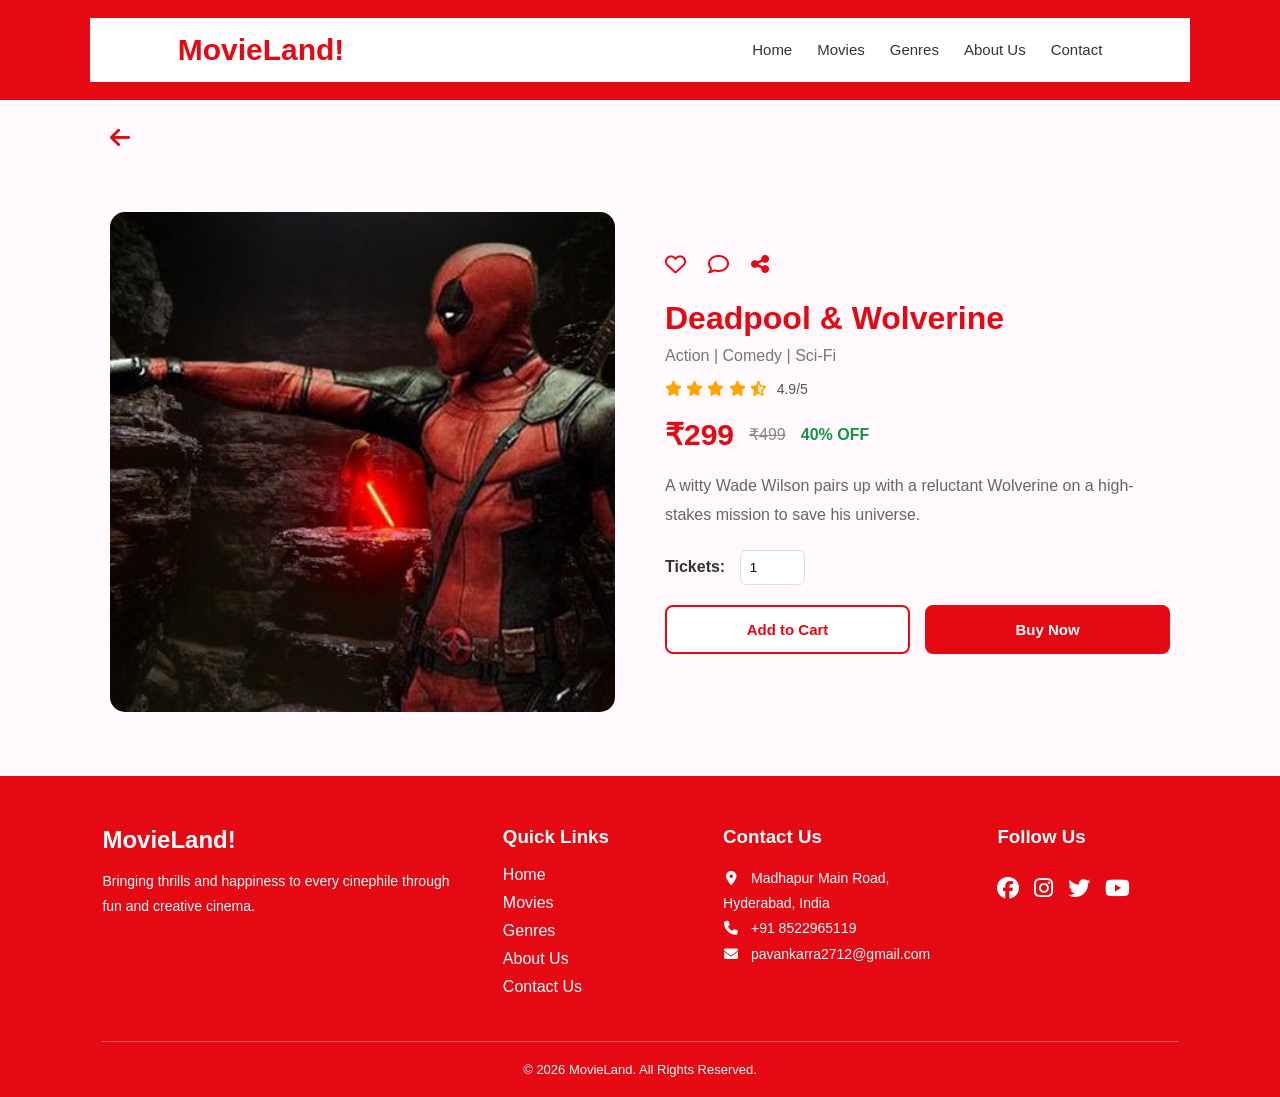
<file: deadpool.html>
<!DOCTYPE html>
<html lang="en">

<head>
    <meta charset="UTF-8">
    <meta name="viewport" content="width=device-width, initial-scale=1.0">
    <title>MovieLand - Movie Details</title>
    <link rel="stylesheet" href="style.css">
    <link rel="stylesheet"
        href="https://cdnjs.cloudflare.com/ajax/libs/font-awesome/6.5.2/css/all.min.css">
</head>

<body>

    <header>
        <nav class="navbar">

            <h2 class="logo">
               MovieLand!
            </h2>

            <input type="checkbox" id="menu-toggle">

            <label for="menu-toggle" class="menu-icon">
                <i class="fa-solid fa-bars"></i>
                <i class="fa-solid fa-xmark"></i>
            </label>

            <ul class="nav-links">
                <li><a href="index.html">Home</a></li>
                <li><a href="index.html#toys">Movies</a></li>
                <li><a href="index.html#collections">Genres</a></li>
                <li><a href="index.html#about">About Us</a></li>
                <li><a href="contact.html">Contact</a></li>
            </ul>

        </nav>
    </header>


    <div class="goback">
        <a href="index.html">
            <i class="fa-solid fa-arrow-left"></i>
        </a>
    </div>


    <section class="product-container">

        <div class="product-image">
            <img id="toy-image" src="images/movie_deadpool.jpg" alt="Deadpool & Wolverine">
        </div>

        <div class="product-details">

            <div class="brand">
                <i class="fa-regular fa-heart"></i>
                <i class="fa-regular fa-comment"></i>
                <i class="fa-solid fa-share-nodes"></i>
            </div>

            <h1 id="toy-name">Deadpool & Wolverine</h1>

            <p class="subtitle" id="toy-subtitle">
                Action | Comedy | Sci-Fi
            </p>

            <div class="rating">
                <span>
                    <i class="fa-solid fa-star"></i>
                    <i class="fa-solid fa-star"></i>
                    <i class="fa-solid fa-star"></i>
                    <i class="fa-solid fa-star"></i>
                    <i class="fa-solid fa-star-half-stroke"></i>
                </span>

                <p>4.9/5</p>
            </div>

            <div class="price">
                <h2 id="toy-price">₹299</h2>
                <del id="old-price">₹499</del>
                <span class="discount" id="discount">40% OFF</span>
            </div>

            <p class="description" id="toy-description">
                A witty Wade Wilson pairs up with a reluctant Wolverine on a high-stakes mission to save his universe.
            </p>

            <div class="quantity">
                <label for="tickets">Tickets:</label>
                <input type="number" id="tickets" value="1" min="1" max="10">
            </div>

            <div class="buttons">

                <button class="cart-btn" onclick="addToCart()">
                    Add to Cart
                </button>

                <button class="buy-btn" onclick="buyNow()">
                    Buy Now
                </button>

            </div>

        </div>

    </section>

    <footer class="footer" id="contact">

        <div class="footer-content">

            <div class="footer-box">
                <h2>MovieLand!</h2>
                <p>
                    Bringing thrills and happiness to every cinephile
                    through fun and creative cinema.
                </p>
            </div>

            <div class="footer-box">
                <h3>Quick Links</h3>
                <a href="index.html#home">Home</a>
                <a href="index.html#toys">Movies</a>
                <a href="index.html#collections">Genres</a>
                <a href="index.html#about">About Us</a>
                <a href="contact.html">Contact Us</a>
            </div>

            <div class="footer-box">
                <h3>Contact Us</h3>
                <p><i class="fa-solid fa-location-dot"></i> Madhapur Main Road, Hyderabad, India</p>
                <p><i class="fa-solid fa-phone"></i> +91 8522965119</p>
                <p><i class="fa-solid fa-envelope"></i> pavankarra2712@gmail.com</p>
            </div>

            <div class="footer-box">
                <h3>Follow Us</h3>

                <div class="social-icons">
                    <a href="#"><i class="fa-brands fa-facebook"></i></a>
                    <a href="#"><i class="fa-brands fa-instagram"></i></a>
                    <a href="#"><i class="fa-brands fa-twitter"></i></a>
                    <a href="#"><i class="fa-brands fa-youtube"></i></a>
                </div>
            </div>

        </div>

        <div class="copyright">
            <p>©️ 2026 MovieLand. All Rights Reserved.</p>
        </div>

    </footer>

    <script>
        function addToCart() {
            alert("Added to cart successfully!");
        }

        function buyNow() {
            alert("Proceeding to ticket booking!");
        }

        // Close mobile menu when an option is clicked or on scroll/swipe
        const menuToggle = document.getElementById('menu-toggle');
        const navLinks = document.querySelectorAll('.nav-links a');

        navLinks.forEach(link => {
            link.addEventListener('click', () => {
                if (menuToggle) {
                    menuToggle.checked = false;
                }
            });
        });

        window.addEventListener('scroll', () => {
            if (menuToggle && menuToggle.checked) {
                menuToggle.checked = false;
            }
        });

        let touchStartY = 0;
        window.addEventListener('touchstart', (e) => {
            touchStartY = e.touches[0].clientY;
        }, { passive: true });

        window.addEventListener('touchmove', (e) => {
            const touchCurrentY = e.touches[0].clientY;
            if (menuToggle && menuToggle.checked && (touchCurrentY - touchStartY > 15)) {
                menuToggle.checked = false;
            }
        }, { passive: true });

        document.addEventListener('click', (e) => {
            if (menuToggle && menuToggle.checked && !e.target.closest('.navbar')) {
                menuToggle.checked = false;
            }
        });

    </script>

</body>
</html>
</file>
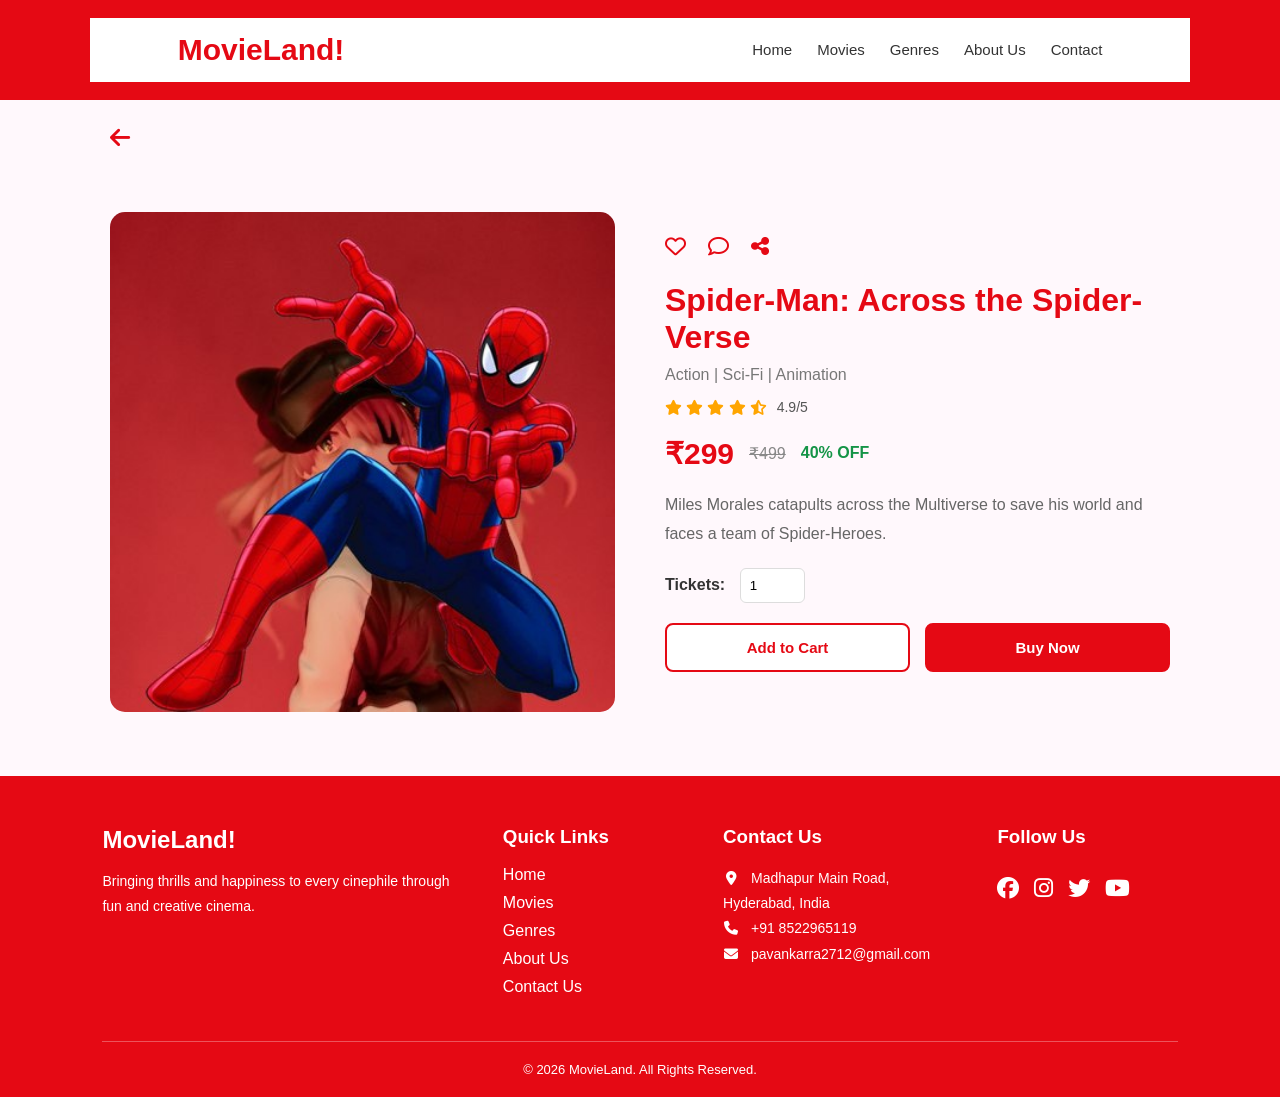
<file: details.html>
<!DOCTYPE html>
<html lang="en">

<head>
    <meta charset="UTF-8">
    <meta name="viewport" content="width=device-width, initial-scale=1.0">
    <title>MovieLand - Movie Details</title>
    <link rel="stylesheet" href="style.css">
    <link rel="stylesheet"
        href="https://cdnjs.cloudflare.com/ajax/libs/font-awesome/6.5.2/css/all.min.css">
</head>

<body>

    <header>
        <nav class="navbar">

            <h2 class="logo">
               MovieLand!
            </h2>

            <input type="checkbox" id="menu-toggle">

            <label for="menu-toggle" class="menu-icon">
                <i class="fa-solid fa-bars"></i>
                <i class="fa-solid fa-xmark"></i>
            </label>

            <ul class="nav-links">
                <li><a href="index.html">Home</a></li>
                <li><a href="index.html#toys">Movies</a></li>
                <li><a href="index.html#collections">Genres</a></li>
                <li><a href="index.html#about">About Us</a></li>
                <li><a href="contact.html">Contact</a></li>
            </ul>

        </nav>
    </header>


    <div class="goback">
        <a href="index.html">
            <i class="fa-solid fa-arrow-left"></i>
        </a>
    </div>


    <section class="product-container">

        <div class="product-image">
            <img id="toy-image" src="images/movie_spiderman.jpg" alt="Spider-Man: Across the Spider-Verse">
        </div>

        <div class="product-details">

            <div class="brand">
                <i class="fa-regular fa-heart"></i>
                <i class="fa-regular fa-comment"></i>
                <i class="fa-solid fa-share-nodes"></i>
            </div>

            <h1 id="toy-name">Spider-Man: Across the Spider-Verse</h1>

            <p class="subtitle" id="toy-subtitle">
                Action | Sci-Fi | Animation
            </p>

            <div class="rating">
                <span>
                    <i class="fa-solid fa-star"></i>
                    <i class="fa-solid fa-star"></i>
                    <i class="fa-solid fa-star"></i>
                    <i class="fa-solid fa-star"></i>
                    <i class="fa-solid fa-star-half-stroke"></i>
                </span>

                <p>4.9/5</p>
            </div>

            <div class="price">
                <h2 id="toy-price">₹299</h2>
                <del id="old-price">₹499</del>
                <span class="discount" id="discount">40% OFF</span>
            </div>

            <p class="description" id="toy-description">
                Miles Morales catapults across the Multiverse to save his world and faces a team of Spider-Heroes.
            </p>

            <div class="quantity">
                <label for="tickets">Tickets:</label>
                <input type="number" id="tickets" value="1" min="1" max="10">
            </div>

            <div class="buttons">

                <button class="cart-btn" onclick="addToCart()">
                    Add to Cart
                </button>

                <button class="buy-btn" onclick="buyNow()">
                    Buy Now
                </button>

            </div>

        </div>

    </section>

    <footer class="footer" id="contact">

        <div class="footer-content">

            <div class="footer-box">
                <h2>MovieLand!</h2>
                <p>
                    Bringing thrills and happiness to every cinephile
                    through fun and creative cinema.
                </p>
            </div>

            <div class="footer-box">
                <h3>Quick Links</h3>
                <a href="index.html#home">Home</a>
                <a href="index.html#toys">Movies</a>
                <a href="index.html#collections">Genres</a>
                <a href="index.html#about">About Us</a>
                <a href="contact.html">Contact Us</a>
            </div>

            <div class="footer-box">
                <h3>Contact Us</h3>
                <p><i class="fa-solid fa-location-dot"></i> Madhapur Main Road, Hyderabad, India</p>
                <p><i class="fa-solid fa-phone"></i> +91 8522965119</p>
                <p><i class="fa-solid fa-envelope"></i> pavankarra2712@gmail.com</p>
            </div>

            <div class="footer-box">
                <h3>Follow Us</h3>

                <div class="social-icons">
                    <a href="#"><i class="fa-brands fa-facebook"></i></a>
                    <a href="#"><i class="fa-brands fa-instagram"></i></a>
                    <a href="#"><i class="fa-brands fa-twitter"></i></a>
                    <a href="#"><i class="fa-brands fa-youtube"></i></a>
                </div>
            </div>

        </div>

        <div class="copyright">
            <p>©️ 2026 MovieLand. All Rights Reserved.</p>
        </div>

    </footer>

    <script>
        function addToCart() {
            alert("Added to cart successfully!");
        }

        function buyNow() {
            alert("Proceeding to ticket booking!");
        }

        // Close mobile menu when an option is clicked or on scroll/swipe
        const menuToggle = document.getElementById('menu-toggle');
        const navLinks = document.querySelectorAll('.nav-links a');

        navLinks.forEach(link => {
            link.addEventListener('click', () => {
                if (menuToggle) {
                    menuToggle.checked = false;
                }
            });
        });

        window.addEventListener('scroll', () => {
            if (menuToggle && menuToggle.checked) {
                menuToggle.checked = false;
            }
        });

        let touchStartY = 0;
        window.addEventListener('touchstart', (e) => {
            touchStartY = e.touches[0].clientY;
        }, { passive: true });

        window.addEventListener('touchmove', (e) => {
            const touchCurrentY = e.touches[0].clientY;
            if (menuToggle && menuToggle.checked && (touchCurrentY - touchStartY > 15)) {
                menuToggle.checked = false;
            }
        }, { passive: true });

        document.addEventListener('click', (e) => {
            if (menuToggle && menuToggle.checked && !e.target.closest('.navbar')) {
                menuToggle.checked = false;
            }
        });

    </script>

</body>
</html>
</file>
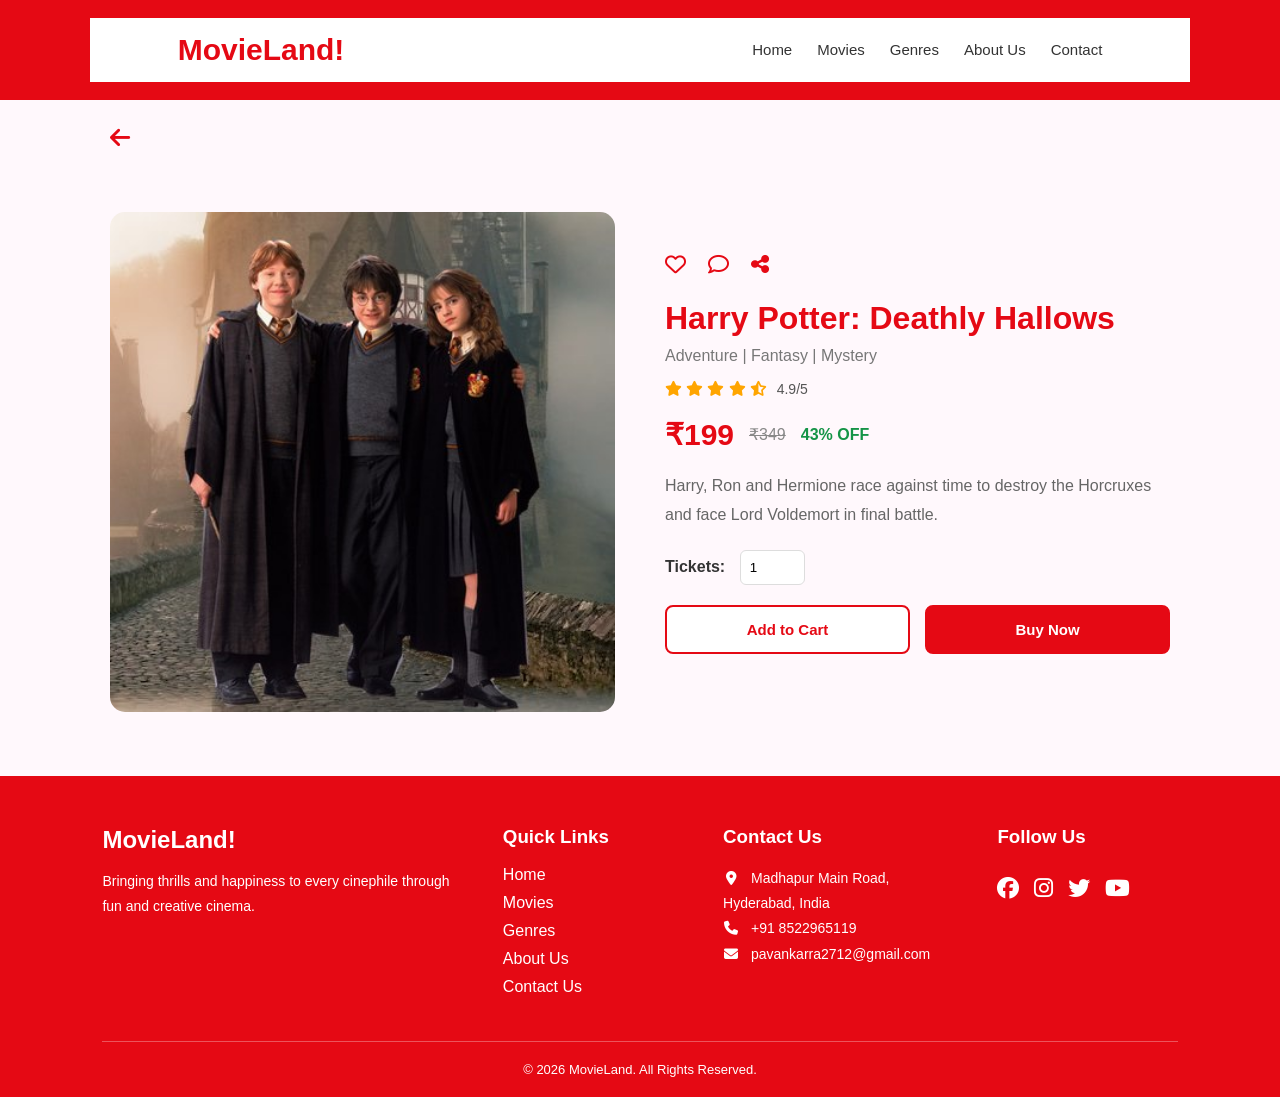
<file: harrypotter.html>
<!DOCTYPE html>
<html lang="en">

<head>
    <meta charset="UTF-8">
    <meta name="viewport" content="width=device-width, initial-scale=1.0">
    <title>MovieLand - Movie Details</title>
    <link rel="stylesheet" href="style.css">
    <link rel="stylesheet"
        href="https://cdnjs.cloudflare.com/ajax/libs/font-awesome/6.5.2/css/all.min.css">
</head>

<body>

    <header>
        <nav class="navbar">

            <h2 class="logo">
               MovieLand!
            </h2>

            <input type="checkbox" id="menu-toggle">

            <label for="menu-toggle" class="menu-icon">
                <i class="fa-solid fa-bars"></i>
                <i class="fa-solid fa-xmark"></i>
            </label>

            <ul class="nav-links">
                <li><a href="index.html">Home</a></li>
                <li><a href="index.html#toys">Movies</a></li>
                <li><a href="index.html#collections">Genres</a></li>
                <li><a href="index.html#about">About Us</a></li>
                <li><a href="contact.html">Contact</a></li>
            </ul>

        </nav>
    </header>


    <div class="goback">
        <a href="index.html">
            <i class="fa-solid fa-arrow-left"></i>
        </a>
    </div>


    <section class="product-container">

        <div class="product-image">
            <img id="toy-image" src="images/movie_harrypotter.jpg" alt="Harry Potter: Deathly Hallows">
        </div>

        <div class="product-details">

            <div class="brand">
                <i class="fa-regular fa-heart"></i>
                <i class="fa-regular fa-comment"></i>
                <i class="fa-solid fa-share-nodes"></i>
            </div>

            <h1 id="toy-name">Harry Potter: Deathly Hallows</h1>

            <p class="subtitle" id="toy-subtitle">
                Adventure | Fantasy | Mystery
            </p>

            <div class="rating">
                <span>
                    <i class="fa-solid fa-star"></i>
                    <i class="fa-solid fa-star"></i>
                    <i class="fa-solid fa-star"></i>
                    <i class="fa-solid fa-star"></i>
                    <i class="fa-solid fa-star-half-stroke"></i>
                </span>

                <p>4.9/5</p>
            </div>

            <div class="price">
                <h2 id="toy-price">₹199</h2>
                <del id="old-price">₹349</del>
                <span class="discount" id="discount">43% OFF</span>
            </div>

            <p class="description" id="toy-description">
                Harry, Ron and Hermione race against time to destroy the Horcruxes and face Lord Voldemort in final battle.
            </p>

            <div class="quantity">
                <label for="tickets">Tickets:</label>
                <input type="number" id="tickets" value="1" min="1" max="10">
            </div>

            <div class="buttons">

                <button class="cart-btn" onclick="addToCart()">
                    Add to Cart
                </button>

                <button class="buy-btn" onclick="buyNow()">
                    Buy Now
                </button>

            </div>

        </div>

    </section>

    <footer class="footer" id="contact">

        <div class="footer-content">

            <div class="footer-box">
                <h2>MovieLand!</h2>
                <p>
                    Bringing thrills and happiness to every cinephile
                    through fun and creative cinema.
                </p>
            </div>

            <div class="footer-box">
                <h3>Quick Links</h3>
                <a href="index.html#home">Home</a>
                <a href="index.html#toys">Movies</a>
                <a href="index.html#collections">Genres</a>
                <a href="index.html#about">About Us</a>
                <a href="contact.html">Contact Us</a>
            </div>

            <div class="footer-box">
                <h3>Contact Us</h3>
                <p><i class="fa-solid fa-location-dot"></i> Madhapur Main Road, Hyderabad, India</p>
                <p><i class="fa-solid fa-phone"></i> +91 8522965119</p>
                <p><i class="fa-solid fa-envelope"></i> pavankarra2712@gmail.com</p>
            </div>

            <div class="footer-box">
                <h3>Follow Us</h3>

                <div class="social-icons">
                    <a href="#"><i class="fa-brands fa-facebook"></i></a>
                    <a href="#"><i class="fa-brands fa-instagram"></i></a>
                    <a href="#"><i class="fa-brands fa-twitter"></i></a>
                    <a href="#"><i class="fa-brands fa-youtube"></i></a>
                </div>
            </div>

        </div>

        <div class="copyright">
            <p>©️ 2026 MovieLand. All Rights Reserved.</p>
        </div>

    </footer>

    <script>
        function addToCart() {
            alert("Added to cart successfully!");
        }

        function buyNow() {
            alert("Proceeding to ticket booking!");
        }

        // Close mobile menu when an option is clicked or on scroll/swipe
        const menuToggle = document.getElementById('menu-toggle');
        const navLinks = document.querySelectorAll('.nav-links a');

        navLinks.forEach(link => {
            link.addEventListener('click', () => {
                if (menuToggle) {
                    menuToggle.checked = false;
                }
            });
        });

        window.addEventListener('scroll', () => {
            if (menuToggle && menuToggle.checked) {
                menuToggle.checked = false;
            }
        });

        let touchStartY = 0;
        window.addEventListener('touchstart', (e) => {
            touchStartY = e.touches[0].clientY;
        }, { passive: true });

        window.addEventListener('touchmove', (e) => {
            const touchCurrentY = e.touches[0].clientY;
            if (menuToggle && menuToggle.checked && (touchCurrentY - touchStartY > 15)) {
                menuToggle.checked = false;
            }
        }, { passive: true });

        document.addEventListener('click', (e) => {
            if (menuToggle && menuToggle.checked && !e.target.closest('.navbar')) {
                menuToggle.checked = false;
            }
        });

    </script>

</body>
</html>
</file>
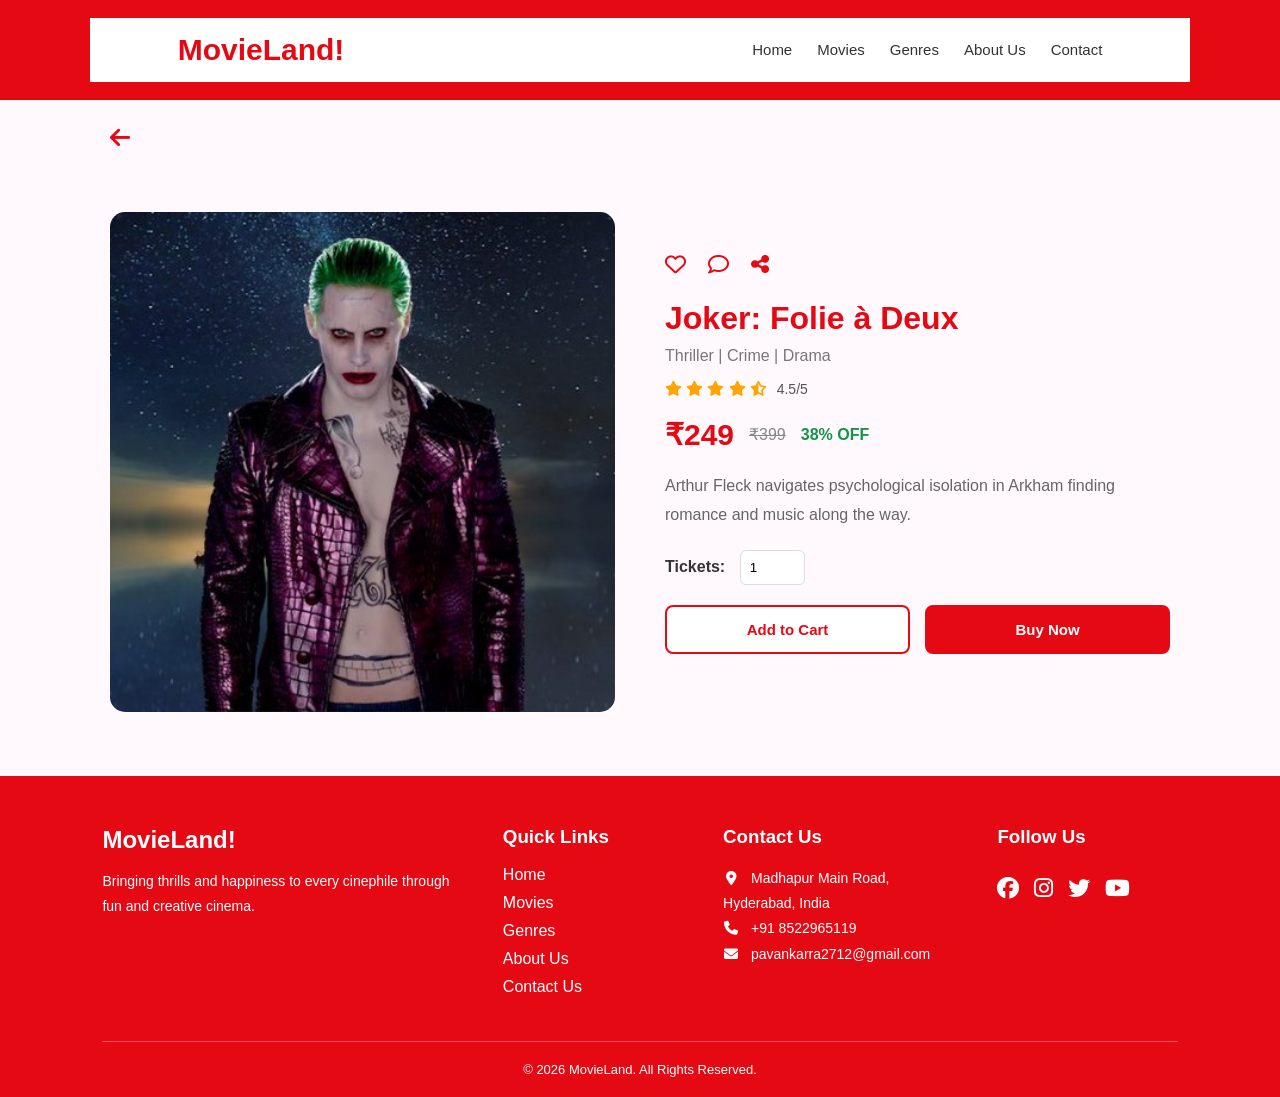
<file: joker.html>
<!DOCTYPE html>
<html lang="en">

<head>
    <meta charset="UTF-8">
    <meta name="viewport" content="width=device-width, initial-scale=1.0">
    <title>MovieLand - Movie Details</title>
    <link rel="stylesheet" href="style.css">
    <link rel="stylesheet"
        href="https://cdnjs.cloudflare.com/ajax/libs/font-awesome/6.5.2/css/all.min.css">
</head>

<body>

    <header>
        <nav class="navbar">

            <h2 class="logo">
               MovieLand!
            </h2>

            <input type="checkbox" id="menu-toggle">

            <label for="menu-toggle" class="menu-icon">
                <i class="fa-solid fa-bars"></i>
                <i class="fa-solid fa-xmark"></i>
            </label>

            <ul class="nav-links">
                <li><a href="index.html">Home</a></li>
                <li><a href="index.html#toys">Movies</a></li>
                <li><a href="index.html#collections">Genres</a></li>
                <li><a href="index.html#about">About Us</a></li>
                <li><a href="contact.html">Contact</a></li>
            </ul>

        </nav>
    </header>


    <div class="goback">
        <a href="index.html">
            <i class="fa-solid fa-arrow-left"></i>
        </a>
    </div>


    <section class="product-container">

        <div class="product-image">
            <img id="toy-image" src="images/movie_joker.jpg" alt="Joker: Folie à Deux">
        </div>

        <div class="product-details">

            <div class="brand">
                <i class="fa-regular fa-heart"></i>
                <i class="fa-regular fa-comment"></i>
                <i class="fa-solid fa-share-nodes"></i>
            </div>

            <h1 id="toy-name">Joker: Folie à Deux</h1>

            <p class="subtitle" id="toy-subtitle">
                Thriller | Crime | Drama
            </p>

            <div class="rating">
                <span>
                    <i class="fa-solid fa-star"></i>
                    <i class="fa-solid fa-star"></i>
                    <i class="fa-solid fa-star"></i>
                    <i class="fa-solid fa-star"></i>
                    <i class="fa-solid fa-star-half-stroke"></i>
                </span>

                <p>4.5/5</p>
            </div>

            <div class="price">
                <h2 id="toy-price">₹249</h2>
                <del id="old-price">₹399</del>
                <span class="discount" id="discount">38% OFF</span>
            </div>

            <p class="description" id="toy-description">
                Arthur Fleck navigates psychological isolation in Arkham finding romance and music along the way.
            </p>

            <div class="quantity">
                <label for="tickets">Tickets:</label>
                <input type="number" id="tickets" value="1" min="1" max="10">
            </div>

            <div class="buttons">

                <button class="cart-btn" onclick="addToCart()">
                    Add to Cart
                </button>

                <button class="buy-btn" onclick="buyNow()">
                    Buy Now
                </button>

            </div>

        </div>

    </section>

    <footer class="footer" id="contact">

        <div class="footer-content">

            <div class="footer-box">
                <h2>MovieLand!</h2>
                <p>
                    Bringing thrills and happiness to every cinephile
                    through fun and creative cinema.
                </p>
            </div>

            <div class="footer-box">
                <h3>Quick Links</h3>
                <a href="index.html#home">Home</a>
                <a href="index.html#toys">Movies</a>
                <a href="index.html#collections">Genres</a>
                <a href="index.html#about">About Us</a>
                <a href="contact.html">Contact Us</a>
            </div>

            <div class="footer-box">
                <h3>Contact Us</h3>
                <p><i class="fa-solid fa-location-dot"></i> Madhapur Main Road, Hyderabad, India</p>
                <p><i class="fa-solid fa-phone"></i> +91 8522965119</p>
                <p><i class="fa-solid fa-envelope"></i> pavankarra2712@gmail.com</p>
            </div>

            <div class="footer-box">
                <h3>Follow Us</h3>

                <div class="social-icons">
                    <a href="#"><i class="fa-brands fa-facebook"></i></a>
                    <a href="#"><i class="fa-brands fa-instagram"></i></a>
                    <a href="#"><i class="fa-brands fa-twitter"></i></a>
                    <a href="#"><i class="fa-brands fa-youtube"></i></a>
                </div>
            </div>

        </div>

        <div class="copyright">
            <p>©️ 2026 MovieLand. All Rights Reserved.</p>
        </div>

    </footer>

    <script>
        function addToCart() {
            alert("Added to cart successfully!");
        }

        function buyNow() {
            alert("Proceeding to ticket booking!");
        }

        // Close mobile menu when an option is clicked or on scroll/swipe
        const menuToggle = document.getElementById('menu-toggle');
        const navLinks = document.querySelectorAll('.nav-links a');

        navLinks.forEach(link => {
            link.addEventListener('click', () => {
                if (menuToggle) {
                    menuToggle.checked = false;
                }
            });
        });

        window.addEventListener('scroll', () => {
            if (menuToggle && menuToggle.checked) {
                menuToggle.checked = false;
            }
        });

        let touchStartY = 0;
        window.addEventListener('touchstart', (e) => {
            touchStartY = e.touches[0].clientY;
        }, { passive: true });

        window.addEventListener('touchmove', (e) => {
            const touchCurrentY = e.touches[0].clientY;
            if (menuToggle && menuToggle.checked && (touchCurrentY - touchStartY > 15)) {
                menuToggle.checked = false;
            }
        }, { passive: true });

        document.addEventListener('click', (e) => {
            if (menuToggle && menuToggle.checked && !e.target.closest('.navbar')) {
                menuToggle.checked = false;
            }
        });

    </script>

</body>
</html>
</file>
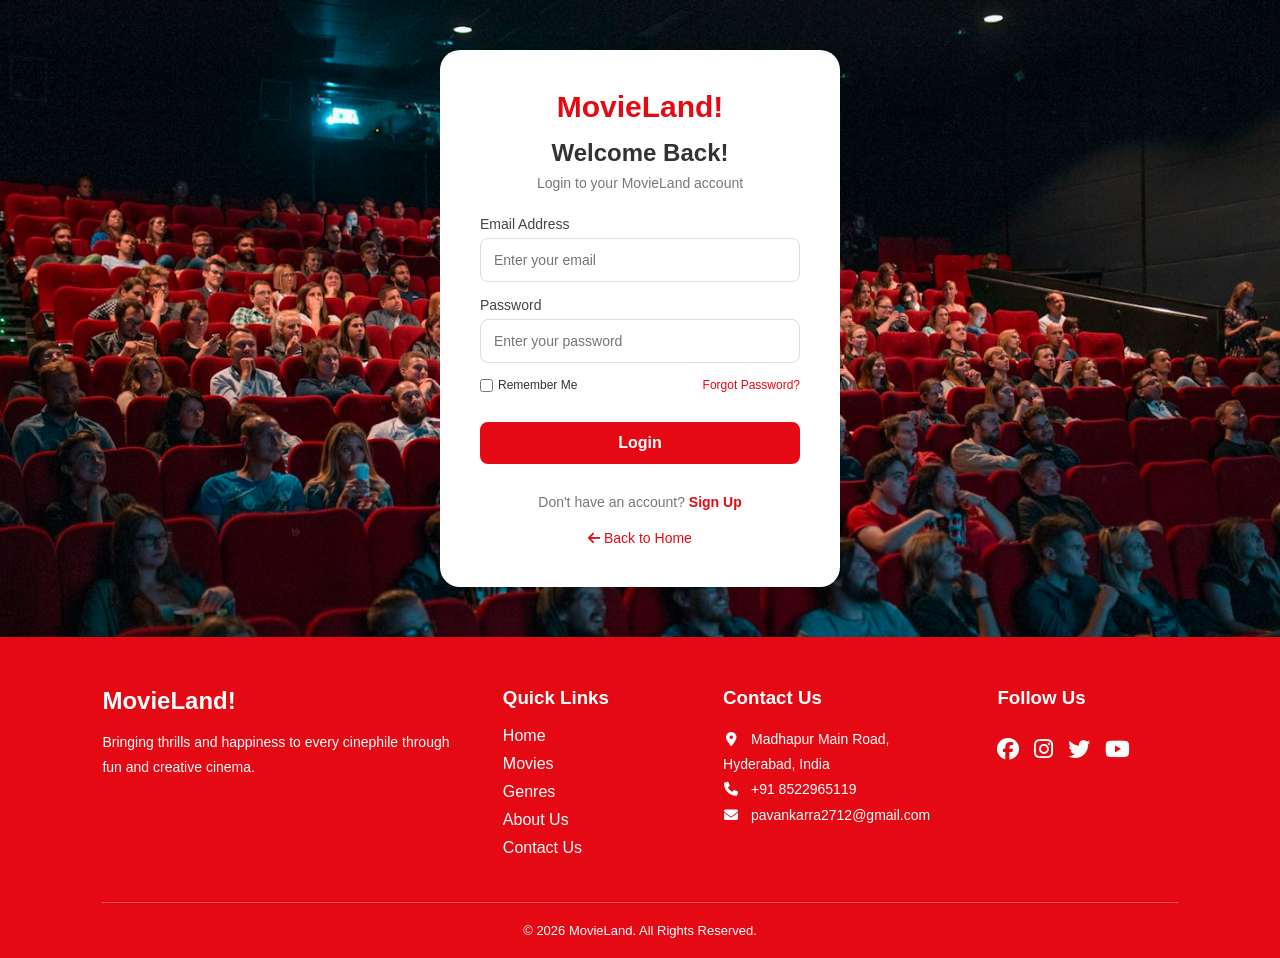
<file: login.html>
<!DOCTYPE html>
<html lang="en">

<head>
    <meta charset="UTF-8">
    <meta name="viewport" content="width=device-width, initial-scale=1.0">

    <title>Login - MovieLand</title>

    <link rel="stylesheet" href="style.css">

    <link rel="stylesheet"
        href="https://cdnjs.cloudflare.com/ajax/libs/font-awesome/6.5.2/css/all.min.css">


    <style>
        .login-page {
            min-height: 100vh;
            display: flex;
            flex-direction: column;
            background: url(images/about_bg.jpg);
            background-size: cover;
            background-position: center;
            font-family: 'Poppins', sans-serif;
            box-sizing: border-box;
        }

        .login-wrapper {
            flex: 1;
            display: flex;
            justify-content: center;
            align-items: center;
            padding: 50px 20px;
            width: 100%;
            box-sizing: border-box;
        }

        .login-box {
            width: 400px;
            max-width: 100%;
            background: white;
            padding: 40px;
            border-radius: 20px;
            text-align: center;
            box-sizing: border-box;
        }

        .login-box .logo {
            display: inline-block;
            color: #e50914;
            font-size: 30px;
            font-weight: 700;
            text-decoration: none;
            margin-bottom: 15px;
        }

        .login-box h2 {
            color: #333;
            margin-bottom: 8px;
        }

        .login-box p {
            color: #777;
            margin-bottom: 25px;
            font-size: 14px;
        }

        .login-input {
            text-align: left;
            margin-bottom: 15px;
        }

        .login-input label {
            display: block;
            color: #444;
            font-size: 14px;
            margin-bottom: 6px;
        }

        .login-box input[type="email"],
        .login-box input[type="password"] {
            width: 100%;
            padding: 13px;
            border: 1px solid #ddd;
            border-radius: 8px;
            outline: none;
            font-size: 14px;
            box-sizing: border-box;
        }

        .login-box input:focus {
            border-color: #e50914;
        }

        .remember {
            display: flex;
            justify-content: space-between;
            align-items: center;
            margin: 15px 0;
            font-size: 12px;
            gap: 10px;
        }

        .remember label {
            display: flex;
            align-items: center;
            gap: 5px;
        }

        .remember input {
            accent-color: #e50914;
        }

        .remember a {
            color: #e50914;
            text-decoration: none;
        }

        .remember a:hover {
            text-decoration: underline;
        }

        .login-box button {
            width: 100%;
            margin: 15px 0;
            padding: 12px;
            border: none;
            border-radius: 8px;
            background: #e50914;
            color: white;
            font-size: 16px;
            font-weight: 600;
            cursor: pointer;
        }

        .login-box button:hover {
            background: #b80710;
        }

        .login-box .signup {
            margin-top: 15px;
            margin-bottom: 10px;
        }

        .signup a {
            color: #e50914;
            text-decoration: none;
            font-weight: 600;
        }

        .signup a:hover {
            text-decoration: underline;
        }

        .login-box .back-home {
            display: inline-block;
            margin-top: 10px;
            color: #e50914;
            text-decoration: none;
            font-size: 14px;
        }

        .back-home:hover {
            text-decoration: underline;
        }

        @media (max-width: 480px) {
            .login-box {
                padding: 25px 20px;
            }

            .remember {
                font-size: 11px;
            }
        }
    </style>

</head>

<body class="login-page">

    <div class="login-wrapper">
        <div class="login-box">

            <a href="index.html" class="logo">
                 MovieLand!
            </a>

        <h2>Welcome Back!</h2>

        <p>Login to your MovieLand account</p>

        <form action="#" method="post" onsubmit="return loginUser()">

            <div class="login-input">

                <label for="email">Email Address</label>

                <input
                    type="email"
                    id="email"
                    name="email"
                    placeholder="Enter your email"
                    required
                >

            </div>

            <div class="login-input">

                <label for="password">Password</label>

                <input
                    type="password"
                    id="password"
                    name="password"
                    placeholder="Enter your password"
                    required
                >

            </div>

            <div class="remember">

                <label>
                    <input type="checkbox" name="remember">
                    Remember Me
                </label>

                <a href="#" onclick="forgotPassword(event)">
                    Forgot Password?
                </a>

            </div>

            <button type="submit" class="login-submit">
                Login
            </button>

        </form>

        <p class="signup">
            Don't have an account?
            <a href="registration.html">Sign Up</a>
        </p>

        <a href="index.html" class="back-home">
            <i class="fa-solid fa-arrow-left"></i>
            Back to Home
        </a>

    </div>
    </div>

    <footer class="footer">

        <div class="footer-content">

            <div class="footer-box">
                <h2>MovieLand!</h2>
                <p>
                    Bringing thrills and happiness to every cinephile
                    through fun and creative cinema.
                </p>
            </div>

            <div class="footer-box">
                <h3>Quick Links</h3>
                <a href="index.html#home">Home</a>
                <a href="index.html#toys">Movies</a>
                <a href="index.html#collections">Genres</a>
                <a href="index.html#about">About Us</a>
                <a href="contact.html">Contact Us</a>
            </div>

            <div class="footer-box">
                <h3>Contact Us</h3>
                <p><i class="fa-solid fa-location-dot"></i> Madhapur Main Road, Hyderabad, India</p>
                <p><i class="fa-solid fa-phone"></i> +91 8522965119</p>
                <p><i class="fa-solid fa-envelope"></i> pavankarra2712@gmail.com</p>
            </div>

            <div class="footer-box">
                <h3>Follow Us</h3>

                <div class="social-icons">
                    <a href="#"><i class="fa-brands fa-facebook"></i></a>
                    <a href="#"><i class="fa-brands fa-instagram"></i></a>
                    <a href="#"><i class="fa-brands fa-twitter"></i></a>
                    <a href="#"><i class="fa-brands fa-youtube"></i></a>
                </div>
            </div>

        </div>

        <div class="copyright">
            <p>©️ 2026 MovieLand. All Rights Reserved.</p>
        </div>

    </footer>

    <script>
        function loginUser() {
            alert("Login form submitted successfully!");

            return false;
        }

        function forgotPassword(event) {
            event.preventDefault();
            alert("Please contact MovieLand support to reset your password.");
        }
    </script>

</body>
</html>
</file>
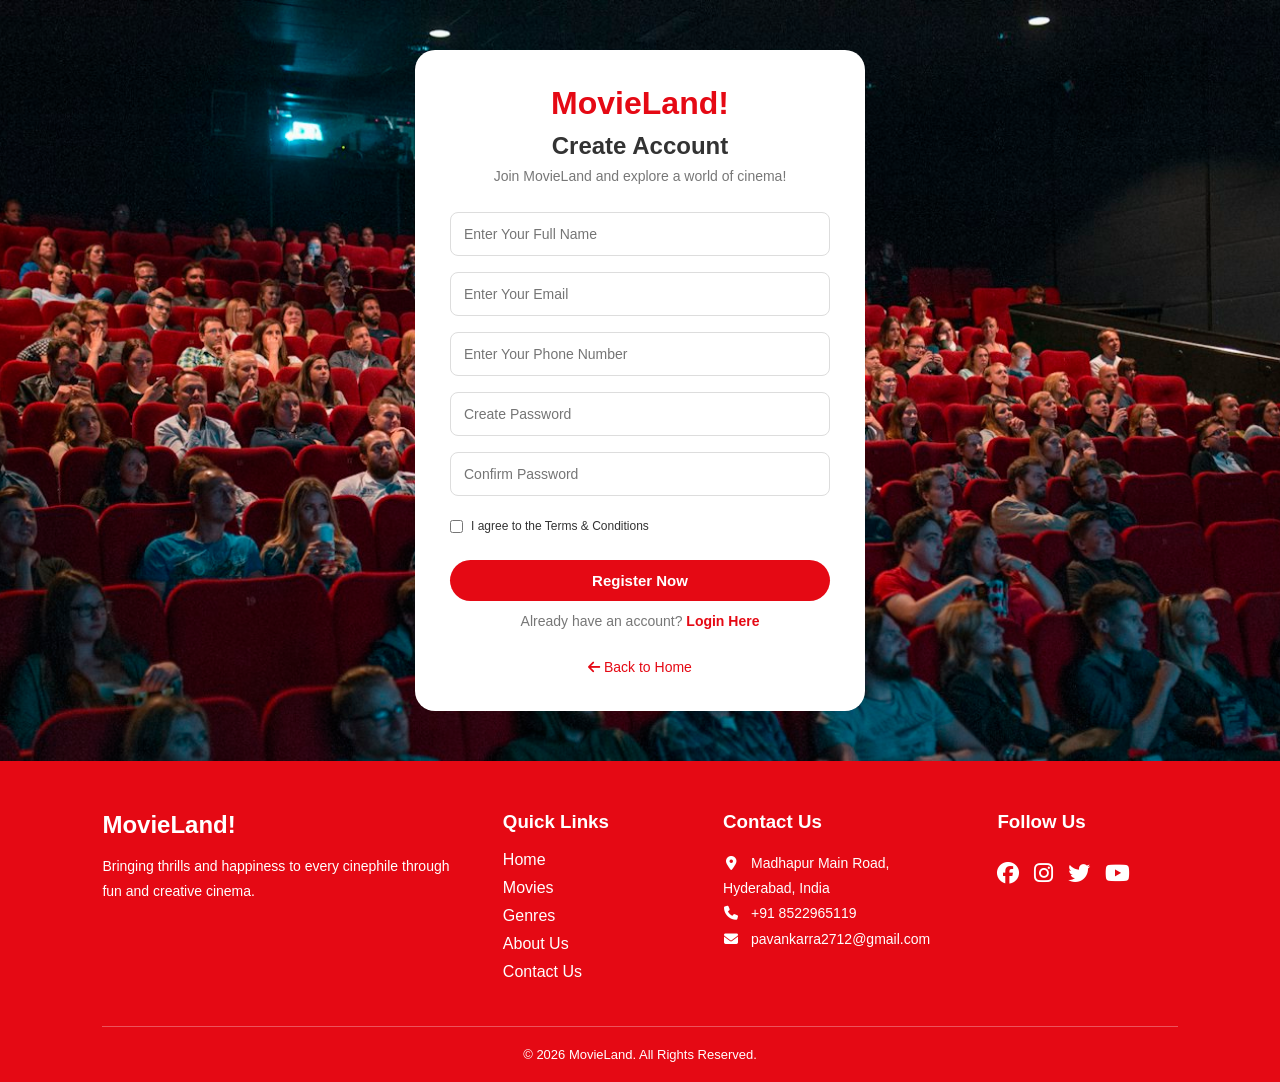
<file: registration.html>
<!DOCTYPE html>
<html lang="en">

<head>
    <meta charset="UTF-8">
    <meta name="viewport" content="width=device-width, initial-scale=1.0">

    <title>MovieLand - Registration</title>

    <link rel="stylesheet" href="style.css">

    <link rel="stylesheet"
        href="https://cdnjs.cloudflare.com/ajax/libs/font-awesome/6.5.2/css/all.min.css">

    <style>
        .registration-page{
            min-height: 100vh;
            display: flex;
            flex-direction: column;
            background: url(images/about_bg.jpg);
            background-size: cover;
            background-position: center;
            font-family: 'Poppins', sans-serif;
            margin: 0;
            padding: 0;
            box-sizing: border-box;
        }

        .registration-wrapper {
            flex: 1;
            display: flex;
            justify-content: center;
            align-items: center;
            padding: 50px 20px;
            width: 100%;
            box-sizing: border-box;
        }

        .register-box {
            width: 450px;
            max-width: 92%;
            background: white;
            padding: 35px;
            border-radius: 20px;
            text-align: center;
            margin: 0 auto;
        }

        .register-box h1 {
            color: #e50914;
            margin-bottom: 10px;
        }

        .register-box h2 {
            color: #333;
            margin-bottom: 8px;
        }

        .register-box p {
            color: #777;
            margin-bottom: 20px;
            font-size: 14px;
        }

        .register-box input[type="text"],
        .register-box input[type="email"],
        .register-box input[type="tel"],
        .register-box input[type="password"] {
            width: 100%;
            padding: 13px;
            margin: 8px 0;
            border: 1px solid #ddd;
            border-radius: 8px;
            outline: none;
            font-size: 14px;
            box-sizing: border-box;
        }

        .register-box input:focus {
            border-color: #e50914;
        }

        .gender-box {
            text-align: left;
            margin: 15px 0;
            color: #555;
            font-size: 14px;
        }

        .gender-box label {
            margin-right: 15px;
        }

        .gender-box input {
            accent-color: #e50914;
        }

        .terms-box {
            display: flex;
            align-items: center;
            gap: 8px;
            margin: 15px 0;
            font-size: 12px;
            text-align: left;
        }

        .terms-box input {
            accent-color: #e50914;
        }

        .register-box button {
            width: 100%;
            margin: 12px 0;
        }

        .account-text a {
            color: #e50914;
            text-decoration: none;
            font-weight: 600;
        }

        .account-text a:hover {
            text-decoration: underline;
        }

        .back-home {
            display: inline-block;
            margin-top: 10px;
            color: #e50914;
            text-decoration: none;
            font-size: 14px;
        }

        @media (max-width: 480px) {
            .register-box {
                padding: 22px;
            }
        }
    </style>
</head>

<body class="registration-page">

    <div class="registration-wrapper">
        <div class="register-box">

            <h1>MovieLand!</h1>

        <h2>Create Account</h2>

        <p>Join MovieLand and explore a world of cinema!</p>

        <form action="#" method="post" onsubmit="return validatePassword()">

            <input
                type="text"
                name="fullname"
                placeholder="Enter Your Full Name"
                required
            >

            <input
                type="email"
                name="email"
                placeholder="Enter Your Email"
                required
            >

            <input
                type="tel"
                name="phone"
                placeholder="Enter Your Phone Number"
                pattern="[0-9]{10}"
                title="Enter a 10-digit phone number"
                required
            >

            <input
                type="password"
                id="password"
                name="password"
                placeholder="Create Password"
                minlength="6"
                required
            >

            <input
                type="password"
                id="confirmPassword"
                name="confirmPassword"
                placeholder="Confirm Password"
                minlength="6"
                required
            >

            <div class="terms-box">

                <input type="checkbox" id="terms" name="terms" required>

                <label for="terms">
                    I agree to the Terms & Conditions
                </label>

            </div>

            <button type="submit" class="btn">
                Register Now
            </button>

        </form>

        <p class="account-text">
            Already have an account?
            <a href="login.html">Login Here</a>
        </p>

        <a href="index.html" class="back-home">
            <i class="fa-solid fa-arrow-left"></i>
            Back to Home
        </a>

    </div>
    </div>

    <footer class="footer">

        <div class="footer-content">

            <div class="footer-box">
                <h2>MovieLand!</h2>
                <p>
                    Bringing thrills and happiness to every cinephile
                    through fun and creative cinema.
                </p>
            </div>

            <div class="footer-box">
                <h3>Quick Links</h3>
                <a href="index.html#home">Home</a>
                <a href="index.html#toys">Movies</a>
                <a href="index.html#collections">Genres</a>
                <a href="index.html#about">About Us</a>
                <a href="contact.html">Contact Us</a>
            </div>

            <div class="footer-box">
                <h3>Contact Us</h3>
                <p><i class="fa-solid fa-location-dot"></i> Madhapur Main Road, Hyderabad, India</p>
                <p><i class="fa-solid fa-phone"></i> +91 8522965119</p>
                <p><i class="fa-solid fa-envelope"></i> pavankarra2712@gmail.com</p>
            </div>

            <div class="footer-box">
                <h3>Follow Us</h3>

                <div class="social-icons">
                    <a href="#"><i class="fa-brands fa-facebook"></i></a>
                    <a href="#"><i class="fa-brands fa-instagram"></i></a>
                    <a href="#"><i class="fa-brands fa-twitter"></i></a>
                    <a href="#"><i class="fa-brands fa-youtube"></i></a>
                </div>
            </div>

        </div>

        <div class="copyright">
            <p>©️ 2026 MovieLand. All Rights Reserved.</p>
        </div>

    </footer>

    <script>
        function validatePassword() {
            const password = document.getElementById("password").value;
            const confirmPassword = document.getElementById("confirmPassword").value;

            if (password !== confirmPassword) {
                alert("Password and Confirm Password do not match!");
                return false;
            }

            alert("Registration form submitted successfully!");
            return true;
        }
    </script>

</body>
</html>
</file>
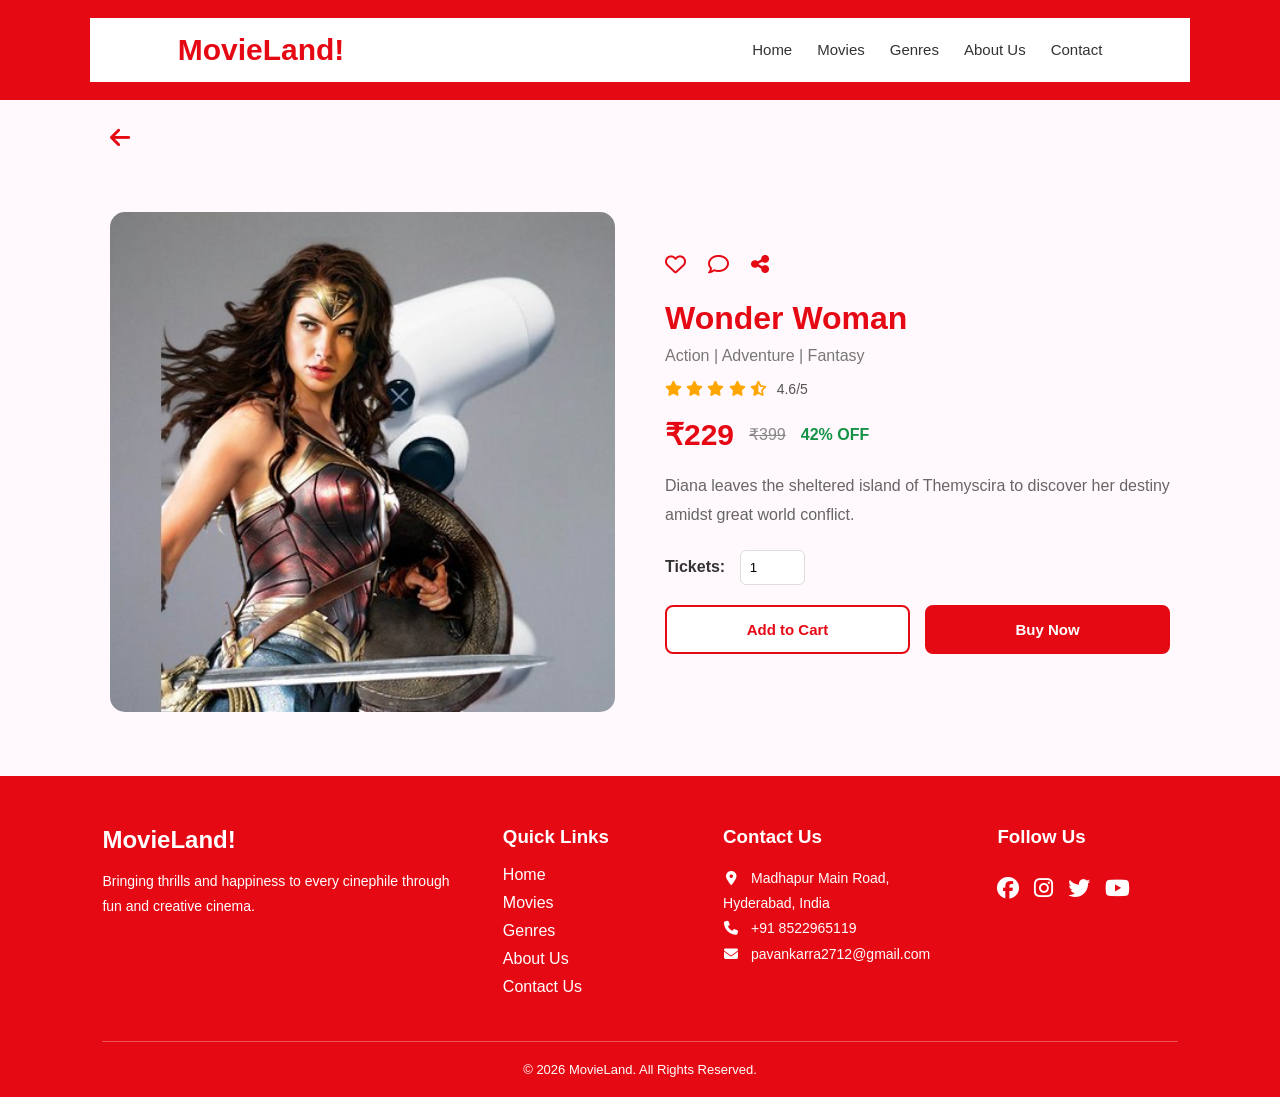
<file: wonderwoman.html>
<!DOCTYPE html>
<html lang="en">

<head>
    <meta charset="UTF-8">
    <meta name="viewport" content="width=device-width, initial-scale=1.0">
    <title>MovieLand - Movie Details</title>
    <link rel="stylesheet" href="style.css">
    <link rel="stylesheet"
        href="https://cdnjs.cloudflare.com/ajax/libs/font-awesome/6.5.2/css/all.min.css">
</head>

<body>

    <header>
        <nav class="navbar">

            <h2 class="logo">
               MovieLand!
            </h2>

            <input type="checkbox" id="menu-toggle">

            <label for="menu-toggle" class="menu-icon">
                <i class="fa-solid fa-bars"></i>
                <i class="fa-solid fa-xmark"></i>
            </label>

            <ul class="nav-links">
                <li><a href="index.html">Home</a></li>
                <li><a href="index.html#toys">Movies</a></li>
                <li><a href="index.html#collections">Genres</a></li>
                <li><a href="index.html#about">About Us</a></li>
                <li><a href="contact.html">Contact</a></li>
            </ul>

        </nav>
    </header>


    <div class="goback">
        <a href="index.html">
            <i class="fa-solid fa-arrow-left"></i>
        </a>
    </div>


    <section class="product-container">

        <div class="product-image">
            <img id="toy-image" src="images/movie_wonderwoman.jpg" alt="Wonder Woman">
        </div>

        <div class="product-details">

            <div class="brand">
                <i class="fa-regular fa-heart"></i>
                <i class="fa-regular fa-comment"></i>
                <i class="fa-solid fa-share-nodes"></i>
            </div>

            <h1 id="toy-name">Wonder Woman</h1>

            <p class="subtitle" id="toy-subtitle">
                Action | Adventure | Fantasy
            </p>

            <div class="rating">
                <span>
                    <i class="fa-solid fa-star"></i>
                    <i class="fa-solid fa-star"></i>
                    <i class="fa-solid fa-star"></i>
                    <i class="fa-solid fa-star"></i>
                    <i class="fa-solid fa-star-half-stroke"></i>
                </span>

                <p>4.6/5</p>
            </div>

            <div class="price">
                <h2 id="toy-price">₹229</h2>
                <del id="old-price">₹399</del>
                <span class="discount" id="discount">42% OFF</span>
            </div>

            <p class="description" id="toy-description">
                Diana leaves the sheltered island of Themyscira to discover her destiny amidst great world conflict.
            </p>

            <div class="quantity">
                <label for="tickets">Tickets:</label>
                <input type="number" id="tickets" value="1" min="1" max="10">
            </div>

            <div class="buttons">

                <button class="cart-btn" onclick="addToCart()">
                    Add to Cart
                </button>

                <button class="buy-btn" onclick="buyNow()">
                    Buy Now
                </button>

            </div>

        </div>

    </section>

    <footer class="footer" id="contact">

        <div class="footer-content">

            <div class="footer-box">
                <h2>MovieLand!</h2>
                <p>
                    Bringing thrills and happiness to every cinephile
                    through fun and creative cinema.
                </p>
            </div>

            <div class="footer-box">
                <h3>Quick Links</h3>
                <a href="index.html#home">Home</a>
                <a href="index.html#toys">Movies</a>
                <a href="index.html#collections">Genres</a>
                <a href="index.html#about">About Us</a>
                <a href="contact.html">Contact Us</a>
            </div>

            <div class="footer-box">
                <h3>Contact Us</h3>
                <p><i class="fa-solid fa-location-dot"></i> Madhapur Main Road, Hyderabad, India</p>
                <p><i class="fa-solid fa-phone"></i> +91 8522965119</p>
                <p><i class="fa-solid fa-envelope"></i> pavankarra2712@gmail.com</p>
            </div>

            <div class="footer-box">
                <h3>Follow Us</h3>

                <div class="social-icons">
                    <a href="#"><i class="fa-brands fa-facebook"></i></a>
                    <a href="#"><i class="fa-brands fa-instagram"></i></a>
                    <a href="#"><i class="fa-brands fa-twitter"></i></a>
                    <a href="#"><i class="fa-brands fa-youtube"></i></a>
                </div>
            </div>

        </div>

        <div class="copyright">
            <p>©️ 2026 MovieLand. All Rights Reserved.</p>
        </div>

    </footer>

    <script>
        function addToCart() {
            alert("Added to cart successfully!");
        }

        function buyNow() {
            alert("Proceeding to ticket booking!");
        }

        // Close mobile menu when an option is clicked or on scroll/swipe
        const menuToggle = document.getElementById('menu-toggle');
        const navLinks = document.querySelectorAll('.nav-links a');

        navLinks.forEach(link => {
            link.addEventListener('click', () => {
                if (menuToggle) {
                    menuToggle.checked = false;
                }
            });
        });

        window.addEventListener('scroll', () => {
            if (menuToggle && menuToggle.checked) {
                menuToggle.checked = false;
            }
        });

        let touchStartY = 0;
        window.addEventListener('touchstart', (e) => {
            touchStartY = e.touches[0].clientY;
        }, { passive: true });

        window.addEventListener('touchmove', (e) => {
            const touchCurrentY = e.touches[0].clientY;
            if (menuToggle && menuToggle.checked && (touchCurrentY - touchStartY > 15)) {
                menuToggle.checked = false;
            }
        }, { passive: true });

        document.addEventListener('click', (e) => {
            if (menuToggle && menuToggle.checked && !e.target.closest('.navbar')) {
                menuToggle.checked = false;
            }
        });

    </script>

</body>
</html>
</file>
<file: style.css>
* {
    margin: 0;
    padding: 0;
    box-sizing: border-box;
    font-family: 'Poppins', sans-serif;
    scroll-behavior: smooth;
}

body {
    background: #fff8fc;
    color: #333;
}

section {
    padding: 80px 8%;
}


.navbar {
    display: flex;
    align-items: center;
    justify-content: space-between;
    padding: 15px 8%;
    background: white;
    top: 0;
}

.logo {
    font-size: 30px;
    font-weight: 700;
    color: #e50914;
    text-decoration: none;
}


.nav-links {
    display: flex;
    align-items: center;
    gap: 25px;
    list-style: none;
}

.nav-links a {
    text-decoration: none;
    color: #333;
    font-size: 15px;
    font-weight: 500;
    transition: 0.3s;
}

.nav-links a:hover {
    color: #e50914;
}

.login-btn {
    background: #e50914;
    color: white !important;
    padding: 9px 20px;
    border-radius: 25px;
}

.login-btn:hover {
    background: #b80710;
}


#menu-toggle {
    display: none;
}

.menu-icon {
    display: none;
    font-size: 25px;
    color: #e50914;
    cursor: pointer;
}


.home {
    min-height: 85vh;
    display: flex;
    align-items: center;
    background: linear-gradient(rgba(0,0,0,0.65), rgba(0,0,0,0.65)), url('images/hero_bg.jpg');
    background-size: cover;
    background-position: center;
}

.home-content {
    max-width: 650px;
}

.home-content h1 {
    font-size: 48px;
    color: white;
}

.home-content h1 span {
    color: #e50914;
}

.home-content h2 {
    font-size: 28px;
    margin: 15px 0;
    color: #e50914;
}

.home-content p {
    font-size: 16px;
    line-height: 1.8;
    margin-bottom: 25px;
    color: #eee;
}

.btn {
    display: inline-block;
    background: #e50914;
    color: white;
    text-decoration: none;
    border: none;
    padding: 12px 28px;
    border-radius: 25px;
    cursor: pointer;
    font-size: 15px;
    transition: 0.3s;
}

.btn:hover {
    background: #b80710;
    transform: translateY(-3px);
}


.heading {
    text-align: center;
    font-size: 36px;
    margin-bottom: 15px;
    color: #333;
}

.heading span {
    color: #e50914;
}

.section-description {
    text-align: center;
    margin-bottom: 40px;
    color: #777;
}

.toys, .movies {
    background: #fff;
}

.toy-container, .movie-container {
    display: grid;
    grid-template-columns: repeat(4, 1fr);
    gap: 25px;
    margin-top: 35px;
}

.toy-card, .movie-card {
    background: #fff8fc;
    padding: 18px;
    border-radius: 15px;
    text-align: center;
    transition: 0.5s;
}

.toy-card:hover, .movie-card:hover {
    transform: translateY(-10px);
}

.toy-card img, .movie-card img {
    width: 100%;
    height: 190px;
    object-fit: cover;
    border-radius: 12px;
}

.toy-card h3, .movie-card h3 {
    margin: 15px 0 8px;
    color: #333;
}

.toy-card p, .movie-card p {
    font-size: 13px;
    color: #777;
    min-height: 45px;
}

.toy-card h4, .movie-card h4 {
    color: #e50914;
    font-size: 20px;
    margin: 12px 0;
}

/* COLLECTIONS / GENRES */

.collections, .genres {
    background: #fff0f6;
}

.collection-container, .genre-container {
    display: grid;
    grid-template-columns: repeat(3, 1fr);
    gap: 25px;
}

.collection-card, .genre-card {
    position: relative;
    overflow: hidden;
    border-radius: 15px;
    height: 230px;
}

.collection-card img, .genre-card img {
    width: 100%;
    height: 100%;
    object-fit: cover;
    transition: 0.4s;
}

.collection-card:hover img, .genre-card:hover img {
    transform: scale(1.1);
}

.collection-card h3, .genre-card h3 {
    position: absolute;
    bottom: 0;
    width: 100%;
    padding: 18px;
    text-align: center;
    color: white;
    background: linear-gradient(transparent, rgba(0,0,0,0.85));
}

.about {
    background: white;
    text-align: center;
    background: linear-gradient(rgba(255,255,255,0.88), rgba(255,255,255,0.88)), url('images/about_bg.jpg');
    background-size: cover;
    background-position: center;
}

.about-content {
    max-width: 800px;
    margin: 25px auto;
}

.about-content p {
    line-height: 2;
    font-size: 16px;
    color: #666;
}


.why-us {
    margin-top: 45px;
    text-align: center;
}

.why-us h2 {
    color: #e50914;
    font-size: 28px;
    margin-bottom: 30px;
}

.features {
    display: flex;
    justify-content: center;
    gap: 30px;
    flex-wrap: wrap;
}

.feature {
    background: #fff0f6;
    padding: 30px 35px;
    border-radius: 15px;
    min-width: 180px;
    transition: 0.3s;
}

.feature:hover {
    transform: translateY(-8px);
    background: #ffe0ec;
}

.feature span {
    font-size: 38px;
    color: #e50914;
}

.feature p {
    margin-top: 12px;
    font-weight: 600;
    color: #444;
}

.contact {
    background: #fff0f6;
}

.contact-container {
    display: grid;
    grid-template-columns: 1fr 1.5fr;
    gap: 40px;
    max-width: 950px;
    margin: auto;
}

.contact-info,
.contact-form {
    background: white;
    padding: 30px;
    border-radius: 15px;
}

.contact-info h3 {
    color: #e50914;
    margin-bottom: 25px;
}

.contact-info p {
    margin: 20px 0;
    color: #555;
    font-size: 14px;
}

.contact-info i {
    color: #e50914;
    margin-right: 10px;
}

.contact-form {
    display: flex;
    flex-direction: column;
    gap: 15px;
}

.contact-form input,
.contact-form textarea {
    width: 100%;
    padding: 13px;
    border: 1px solid #ddd;
    border-radius: 8px;
    outline: none;
    font-size: 14px;
}

.contact-form input:focus,
.contact-form textarea:focus {
    border-color: #e50914;
}

footer,
.footer {
    background: #e50914;
    color: white;
    padding: 50px 8% 0;
}

.footer-content {
    display: grid;
    grid-template-columns: 2fr 1fr 1.3fr 1fr;
    gap: 40px;
    padding-bottom: 35px;
}

.footer-box h2,
.footer-content h2,
.footer-content > div h2 {
    color: white;
    margin-bottom: 15px;
}

.footer-box h3,
.footer-content h3,
.footer-content > div h3 {
    margin-bottom: 18px;
    color: white;
}

.footer-box p,
.footer-content p,
.footer-content > div p {
    color: white;
    line-height: 1.8;
    font-size: 14px;
}

.footer-box p i,
.footer-content p i,
.footer-content > div p i {
    margin-right: 8px;
    width: 16px;
    text-align: center;
}

.footer-box a,
.footer-content a,
.footer-content > div a {
    display: block;
    color: white;
    text-decoration: none;
    margin: 10px 0;
    transition: 0.3s;
}

.footer-box a:hover,
.footer-content a:hover,
.footer-content > div a:hover {
    color: lightpink;
    padding-left: 4px;
}

.social-icons,
.footer-content .social {
    display: flex;
    gap: 15px;
}

.social-icons a,
.footer-content .social a {
    display: inline-block;
    font-size: 22px;
    color: white;
    margin: 0;
    transition: 0.3s;
}

.social-icons a:hover,
.footer-content .social a:hover {
    color: lightpink;
    transform: translateY(-3px);
    padding-left: 0;
}

.copyright {
    text-align: center;
    border-top: 1px solid rgba(255, 255, 255, 0.3);
    padding: 20px 0;
    color: white;
    font-size: 13px;
}



/* MOBILE RESPONSIVE */

@media (max-width: 768px) {

    .navbar {
        position: sticky;
        flex-wrap: wrap;
    }

    .menu-icon {
        display: block;
    }

    .menu-icon .fa-xmark {
        display: none;
    }

    .nav-links {
        display: none;
        flex-direction: column;
        align-items: center;
        width: 100%;
        position: absolute;
        top: 100%;
        left: 0;
        background: white;
        padding: 25px;
        gap: 20px;
    }

    #menu-toggle:checked ~ .nav-links {
        display: flex;
    }

    #menu-toggle:checked + .menu-icon .fa-bars {
        display: none;
    }

    #menu-toggle:checked + .menu-icon .fa-xmark {
        display: inline;
    }
    .home{
        background-position: center;
        background-size: cover;
    }

    .home-content h1 {
        font-size: 35px;
    }

    .home-content h2 {
        font-size: 22px;
    }
    .toy-container, .movie-container {
        display: grid;
        grid-template-columns: repeat(2, minmax(0, 1fr));
        gap: 5px;
    }

    .collection-container, .genre-container {
        display: grid;
        grid-template-columns: repeat(2, minmax(0, 1fr));
        gap: 5px;
    }


    .contact-container {
        grid-template-columns: 1fr;
    }

    .footer-content {
        display: grid;
        grid-template-columns: repeat(2, minmax(0, 1fr));
        gap: 25px;
        text-align: left;
    }

    .social-icons,
    .footer-content .social {
        justify-content: flex-start;
    }

    section {
        padding: 60px 6%;
    }

}


/* PRODUCT / MOVIE DETAILS PAGE (EXACT MATCH WITH COLLEAGUE) */

header {
    background: #e50914;
    padding: 18px 7%;
}

.goback {
    max-width: 1100px;
    margin: 25px auto 0;
    padding: 0 20px;
    font-size: 23px;
}

.goback a {
    color: #e50914;
    text-decoration: none;
}

.product-container {
    display: flex;
    gap: 50px;
    max-width: 1100px;
    margin: 40px auto;
    padding: 20px;
    align-items: center;
}

.product-image {
    width: 50%;
}

.product-image img {
    width: 100%;
    height: 500px;
    object-fit: cover;
    border-radius: 15px;
    background: white;
}

.product-details {
    width: 50%;
}

.brand {
    display: flex;
    gap: 22px;
    margin-bottom: 25px;
    font-size: 21px;
    color: #e50914;
}

.brand i {
    cursor: pointer;
}

.product-details h1 {
    color: #e50914;
    font-size: 32px;
    margin-bottom: 10px;
}

.subtitle {
    color: #777;
    margin-bottom: 15px;
}

.rating {
    display: flex;
    align-items: center;
    gap: 10px;
    margin-bottom: 20px;
}

.rating span {
    color: orange;
    font-size: 15px;
}

.rating p {
    color: #555;
    font-size: 14px;
}

.price {
    display: flex;
    align-items: center;
    gap: 15px;
    margin-bottom: 20px;
    flex-wrap: wrap;
}

.price h2 {
    color: #e50914;
    font-size: 30px;
}

.price del {
    color: #888;
}

.discount {
    color: #159447;
    font-weight: bold;
}

.description {
    color: #666;
    line-height: 1.8;
    margin-bottom: 20px;
}

.quantity {
    margin-bottom: 20px;
}

.quantity label {
    font-weight: 600;
    margin-right: 10px;
}

.quantity input {
    width: 65px;
    padding: 9px;
    border: 1px solid #ddd;
    border-radius: 6px;
    outline: none;
}

.buttons {
    display: flex;
    gap: 15px;
    margin-bottom: 20px;
}

button {
    padding: 14px 20px;
    border-radius: 8px;
    cursor: pointer;
    font-size: 15px;
    font-weight: bold;
    transition: 0.3s;
}

.cart-btn {
    background: white;
    color: #e50914;
    border: 2px solid #e50914;
    width: 50%;
}

.cart-btn:hover {
    background: #e50914;
    color: white;
}

.buy-btn {
    background: #e50914;
    color: white;
    border: 2px solid #e50914;
    width: 50%;
}

.buy-btn:hover {
    background: #b80710;
}


@media (max-width: 768px) {

    header {
        padding: 15px 5%;
    }

    .nav-links {
        display: none;
        flex-direction: column;
        width: 100%;
        text-align: center;
        gap: 0;
        background: #e50914;
        margin-top: 15px;
    }

    .nav-links a {
        color: white;
    }

    .nav-links li {
        padding: 12px;
        border-top: 1px solid rgba(255,255,255,0.3);
    }

    .navbar {
        flex-wrap: wrap;
    }

    .product-container {
        flex-direction: column;
        margin: 20px auto;
        gap: 25px;
    }

    .product-image,
    .product-details {
        width: 100%;
    }

    .product-image img {
        height: 350px;
    }

    .product-details h1 {
        font-size: 27px;
    }
}

@media (max-width: 480px) {

    .buttons {
        flex-direction: column;
    }

    .cart-btn,
    .buy-btn {
        width: 100%;
    }

    .footer-content {
        grid-template-columns: 1fr;
        gap: 25px;
        text-align: center;
    }

    .social-icons,
    .footer-content .social {
        justify-content: center;
    }

    .product-image img {
        height: 280px;
    }
}
</file>
